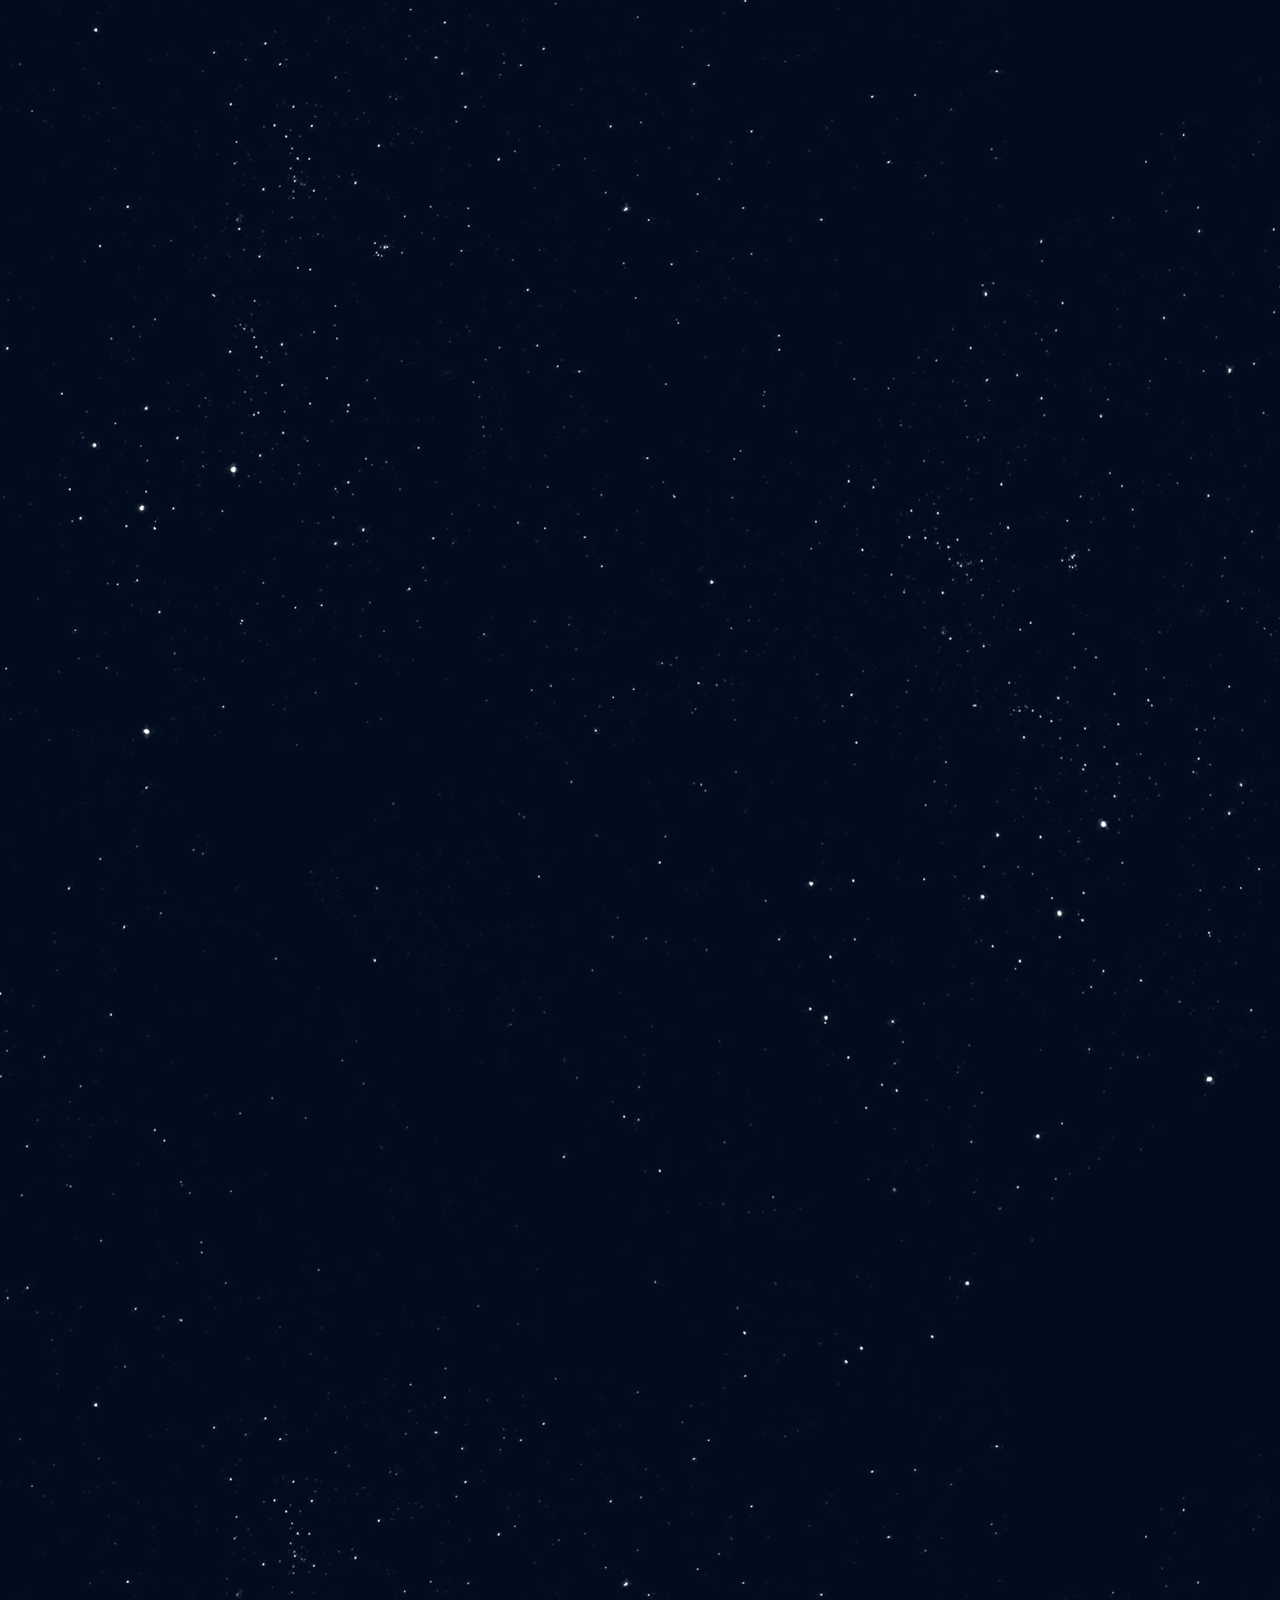
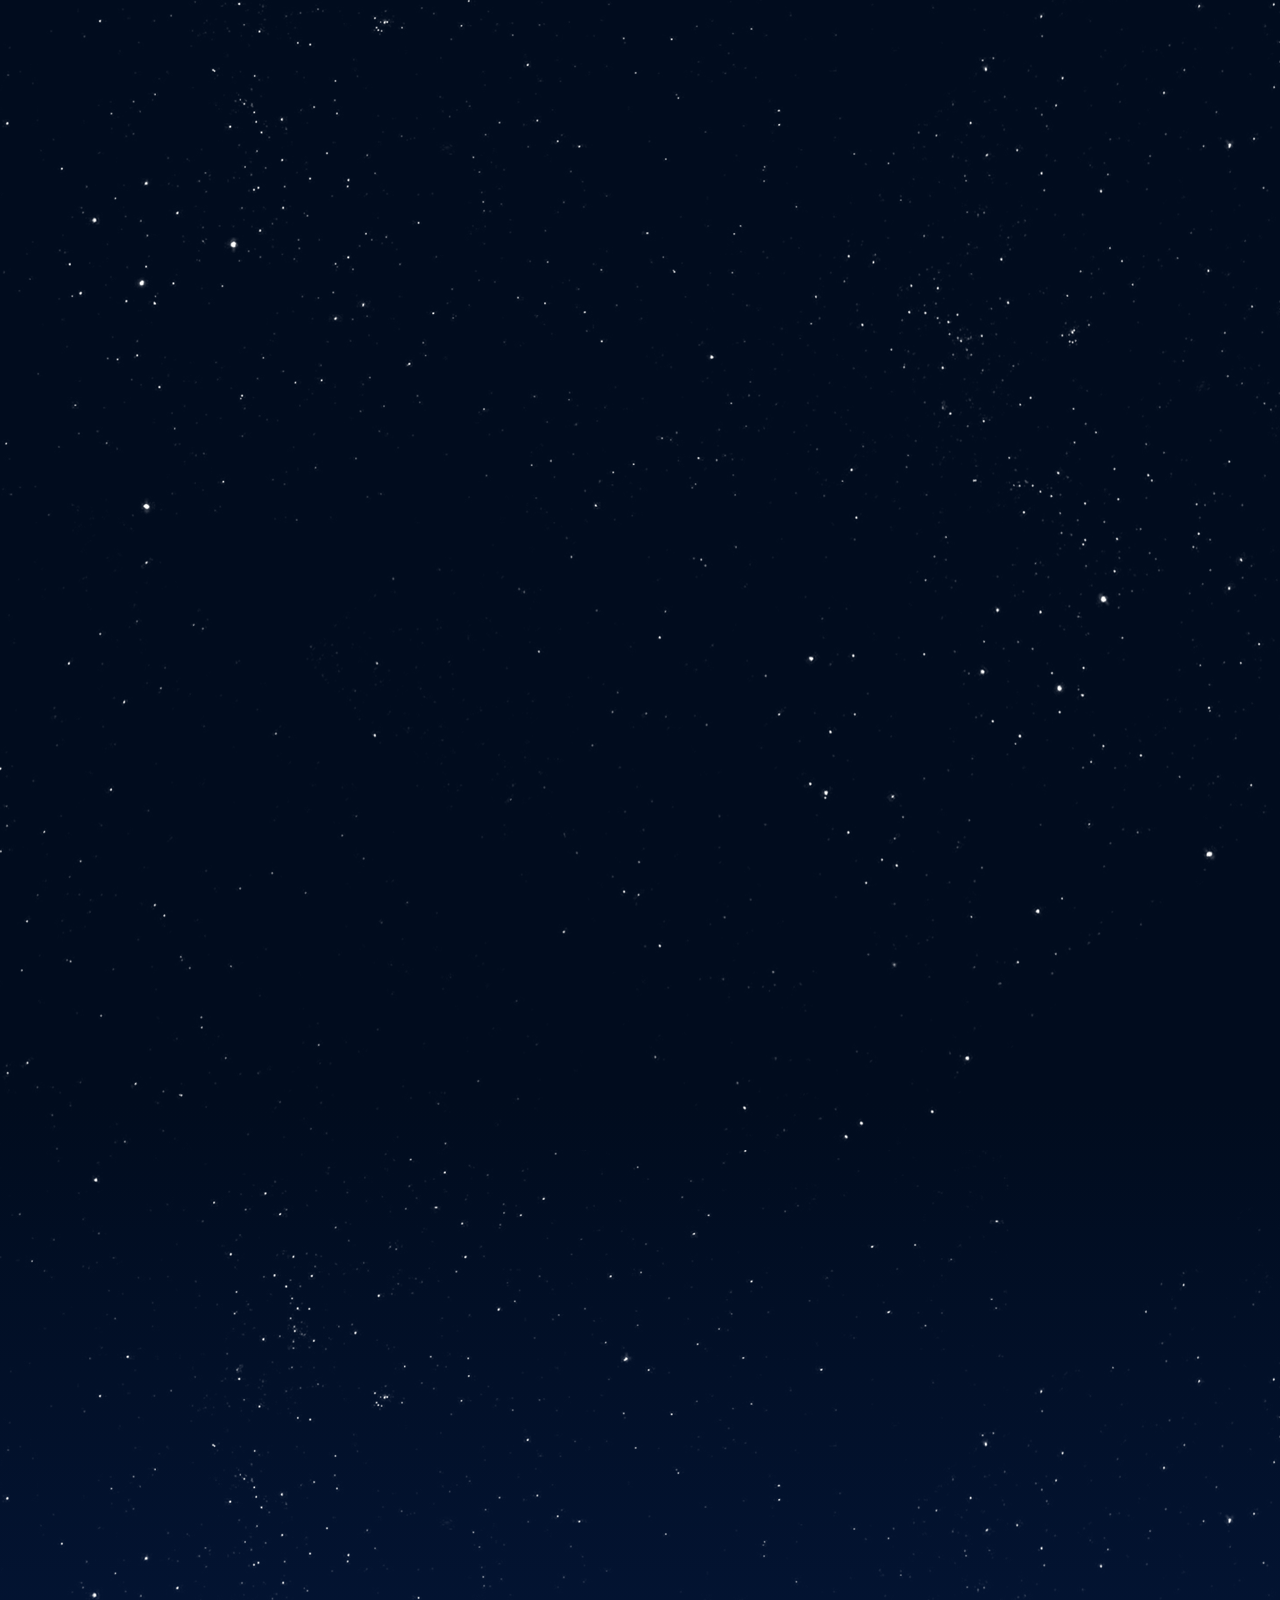
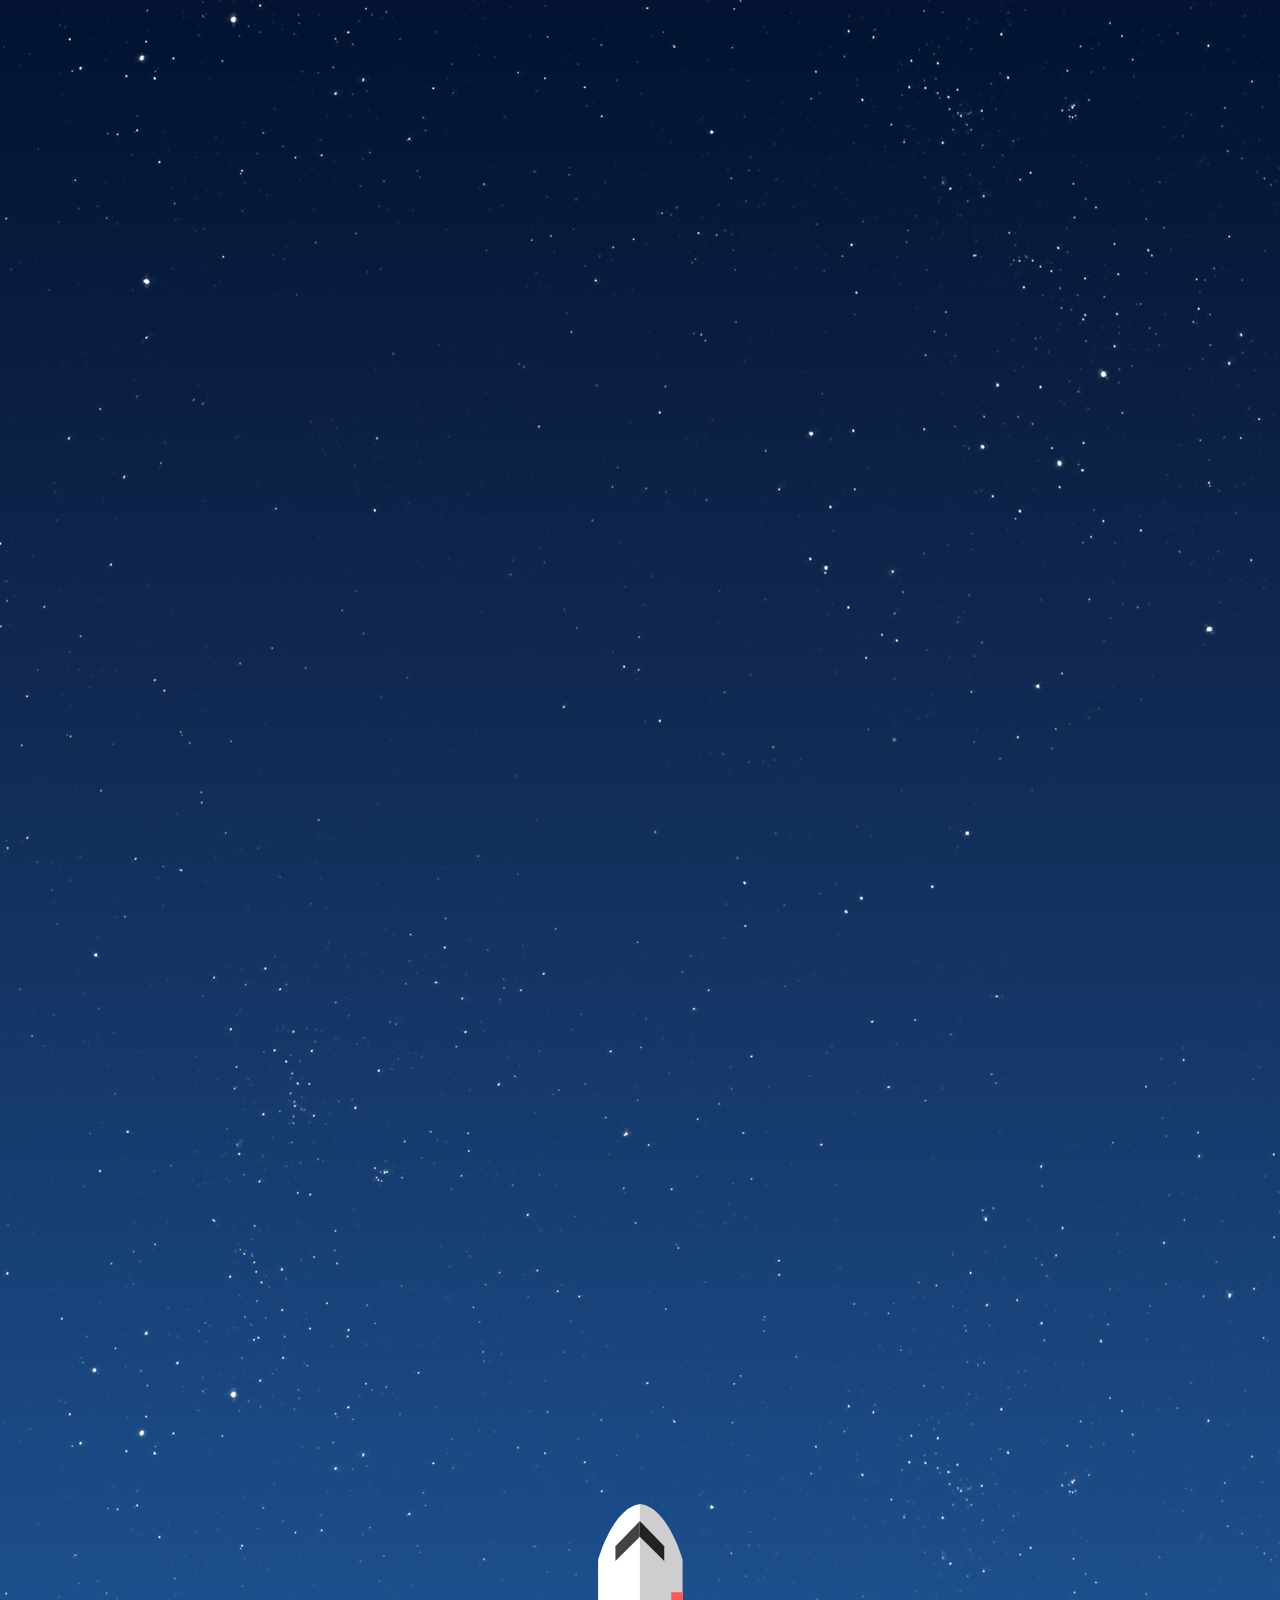
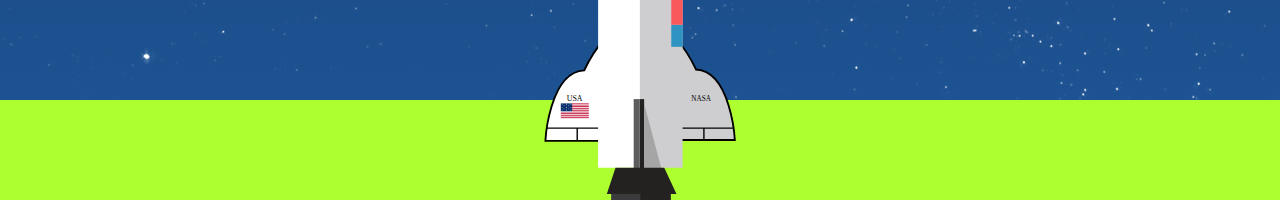
<file: Space/index.html>
<!DOCTYPE html>
<html>
<head lang="en">
    <meta charset="UTF-8">
    <title></title>
    <link rel="stylesheet" type="text/css" href="styles/space.css"/>
</head>
<body>
    <!-- We regelen de size en width dynamisch aan de hand van de screen width
    vh en vw: Length units representing 1% of the viewport size for viewport width (vw), height (vh), the smaller of the two (vmin), or the larger of the two (vmax)
    -->

    <div id="space">
    <div id="stars">
    <section id="pin" class="scroll-magic-section">

    <object type="image/svg+xml" data="assets/svg/Spaceship.svg" id="spaceship">Your browser does not support SVG files</object>
        <div style="display: block; height: 3000px;"></div>
        <div id="triggerLiftOff"></div>
        <div style="display: block; height: 1000px;" id="liftOff"></div>
        <div id="triggerStart"></div>
        <div style="display: block; height: 1000px;" id="beforeLiftOff"></div>
        <div id="earth"></div>
    </section>
    </div>
    </div>


    <div id="bottom"></div>

    <script src="scripts/greensock/TweenMax.js"></script>
    <script src="scripts/jquery/jquery-2.1.1.js"></script>
    <script src="scripts/scrollmagic/jquery.scrollmagic.js"></script>
    <script src="scripts/scrollmagic/jquery.scrollmagic.debug.js"></script>
    <script src="scripts/controller/spacecontroller.js"></script>


    <script>


    </script>
</body>
</html>

<!-- DEFER
scripts defer toepassen!-->

<!-- CONTROLLER
we hebben maar 1 controller de scroll container (in dit geval ons scherm).
De controller omschrijft scenes (bewegingen)

beschrijft ook of dat je horizontaal of verticaal scrolled
-->

<!-- SCENE
wat gebeurt er wanneer >wanneer = welke scroll positie -->
</file>
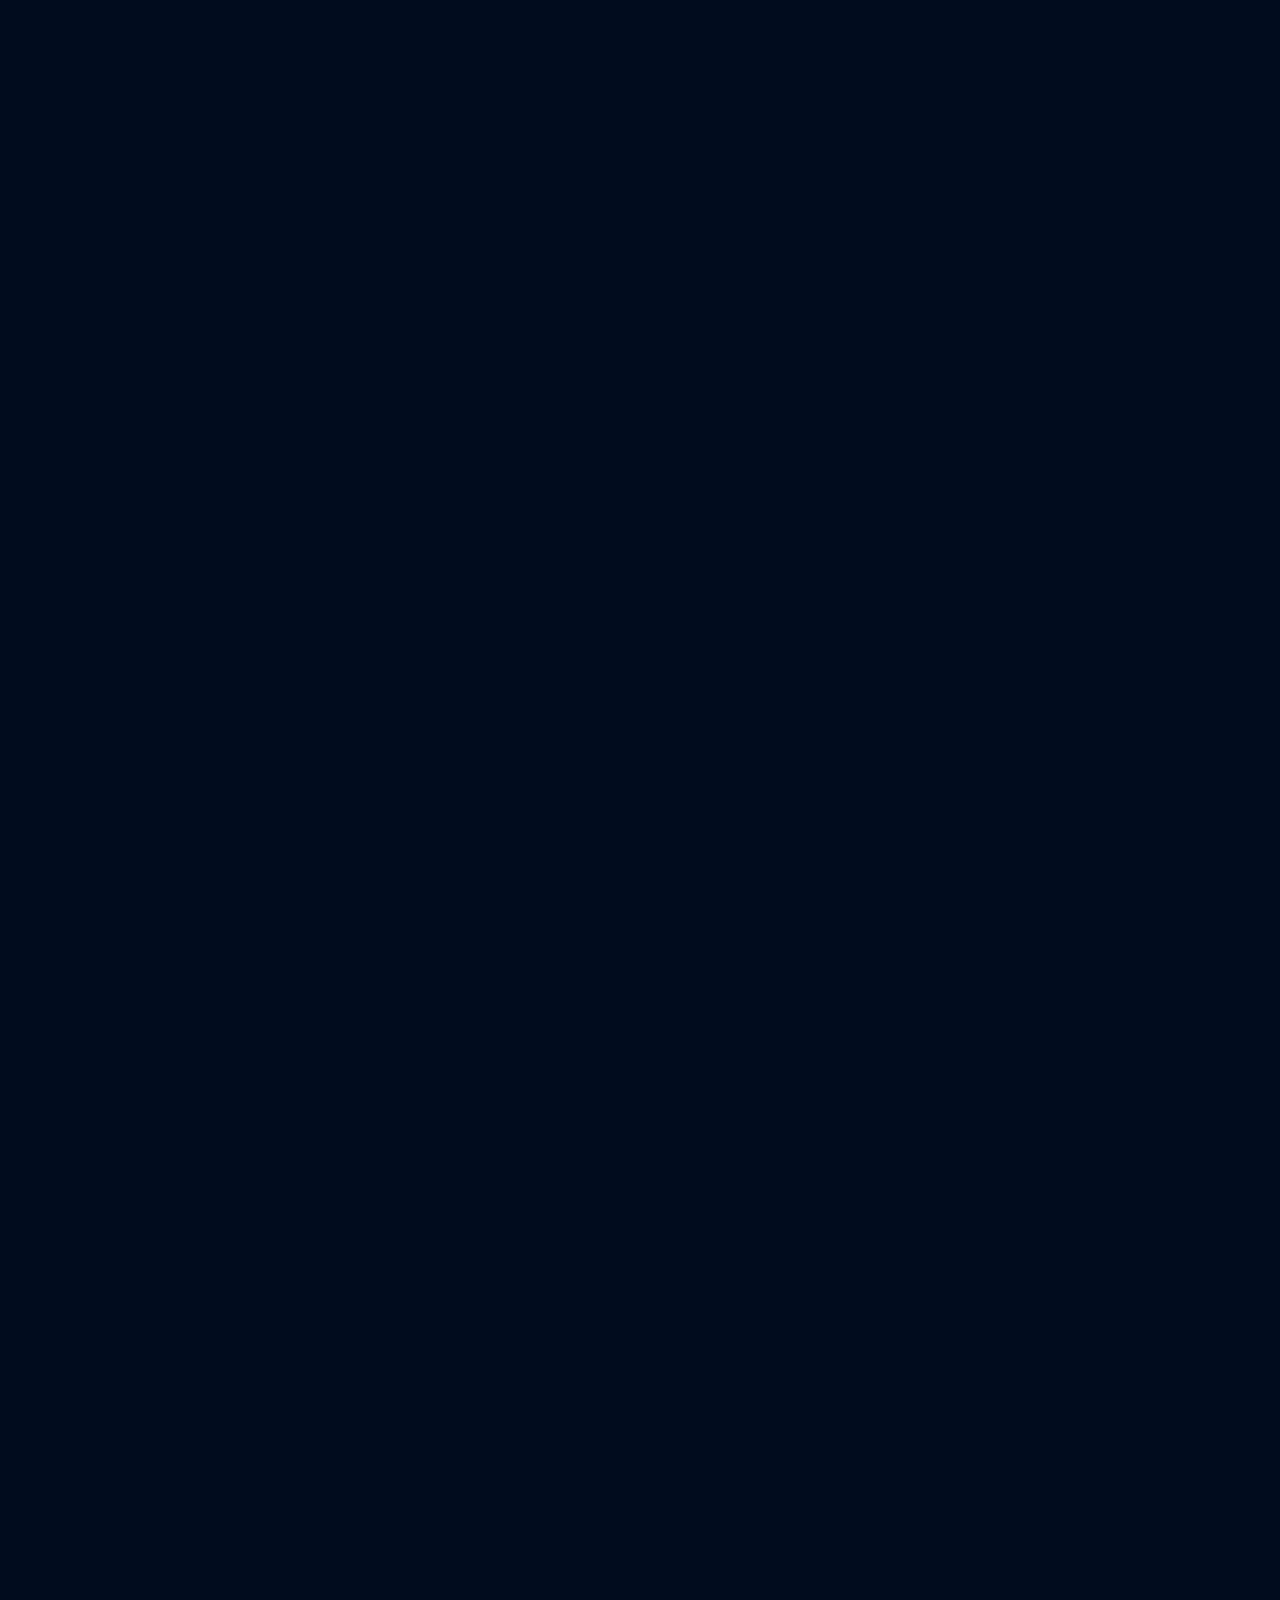
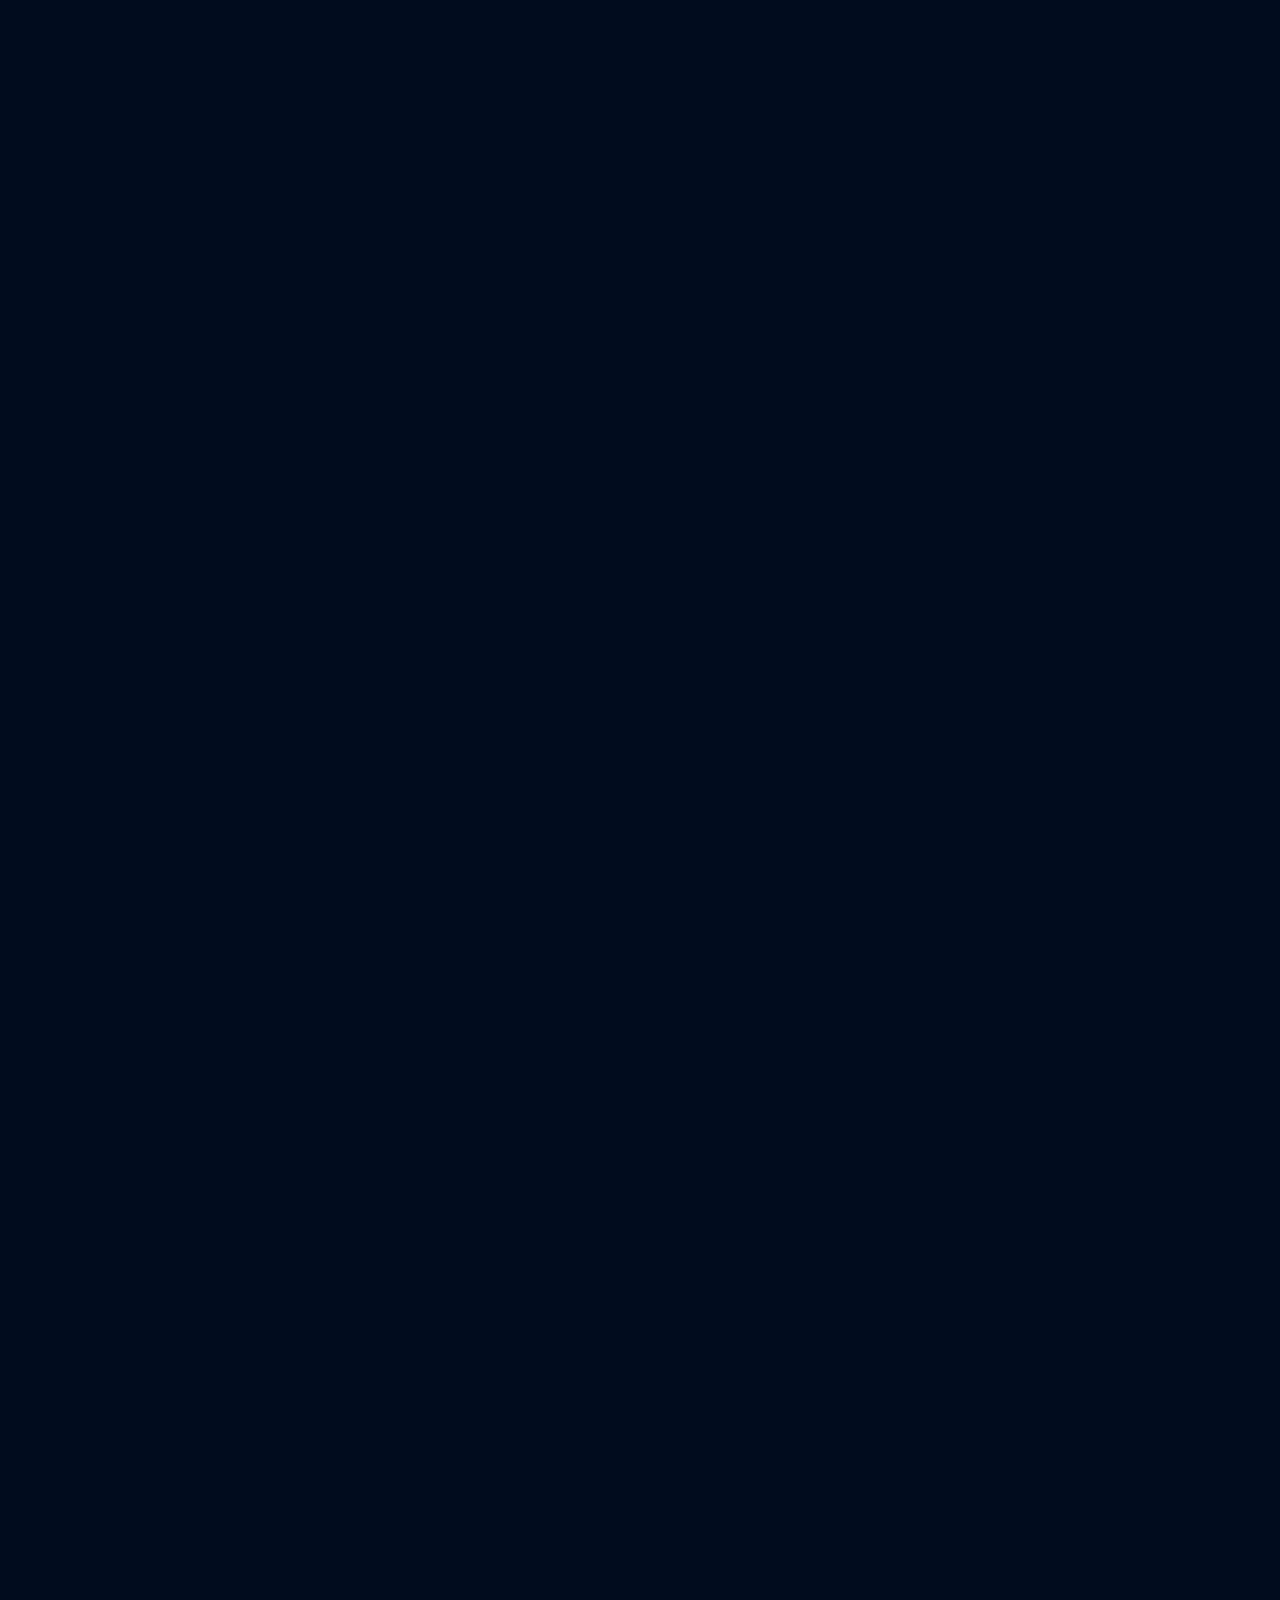
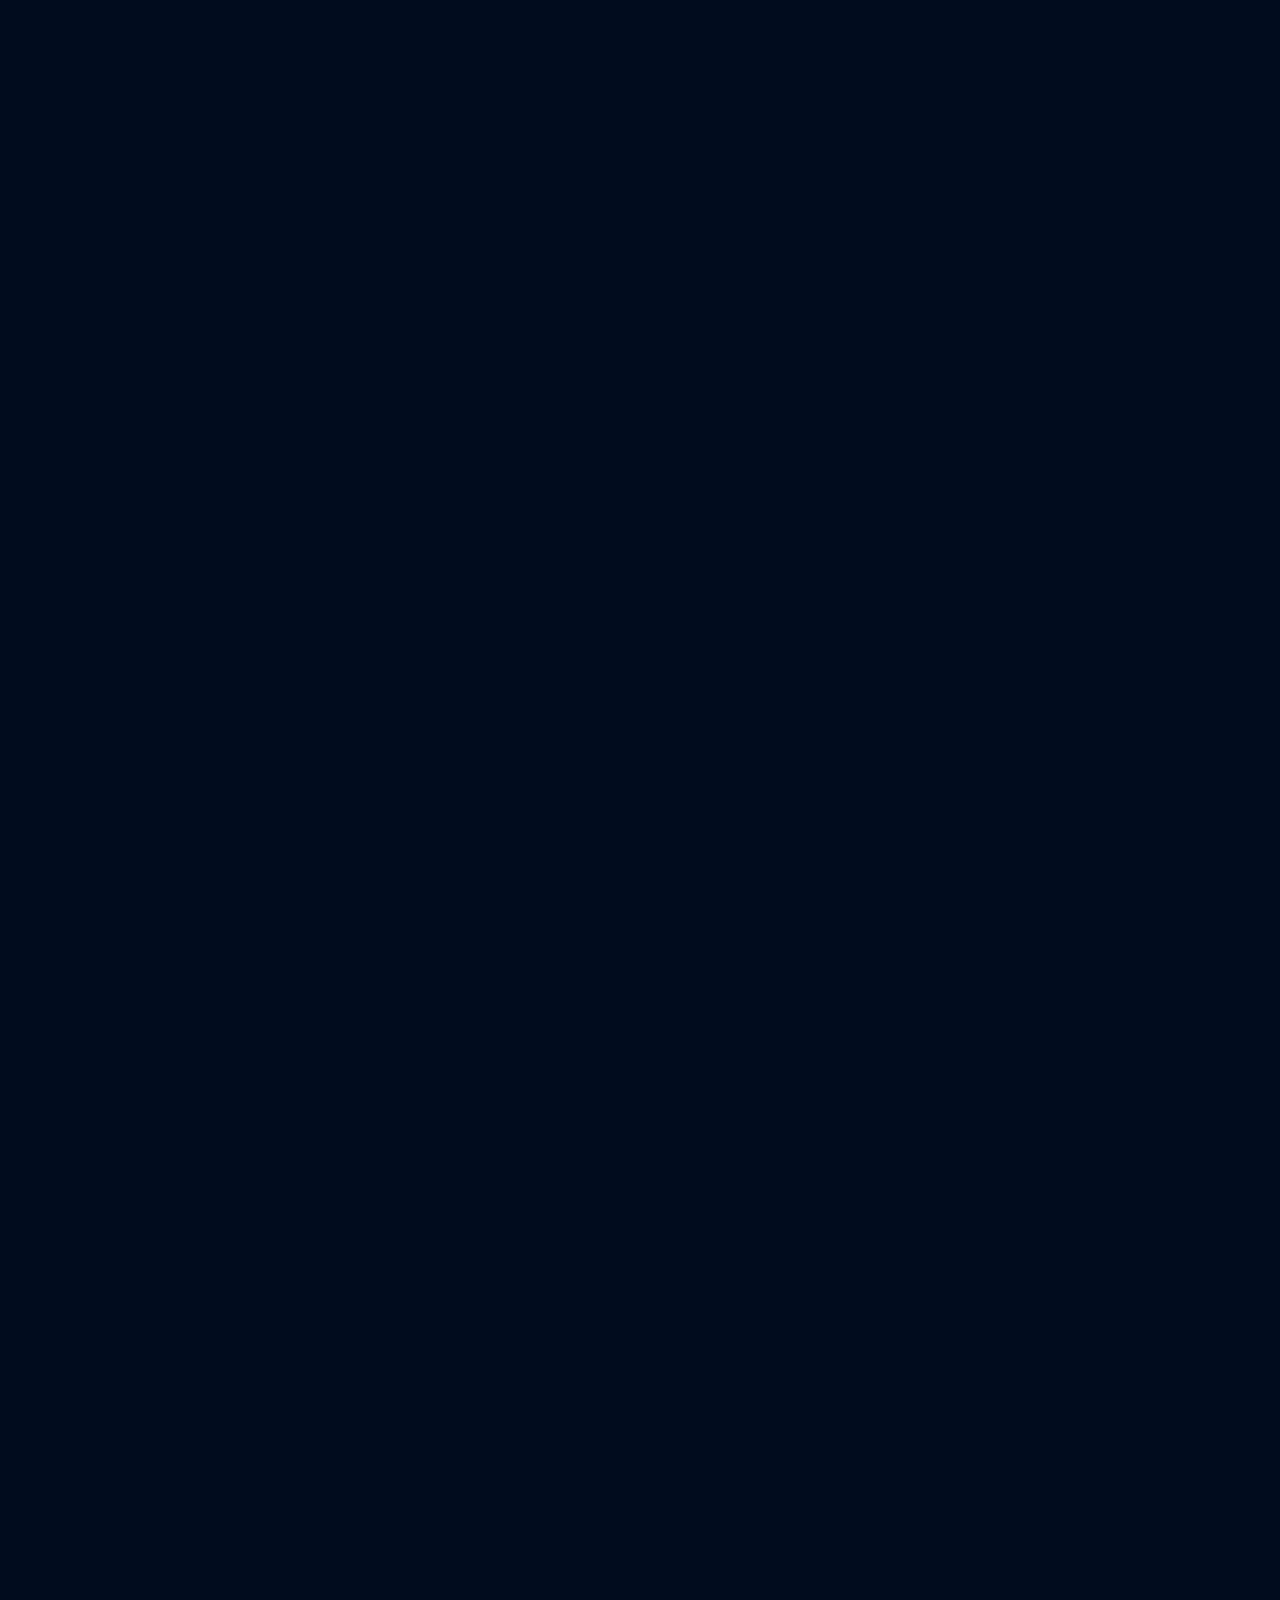
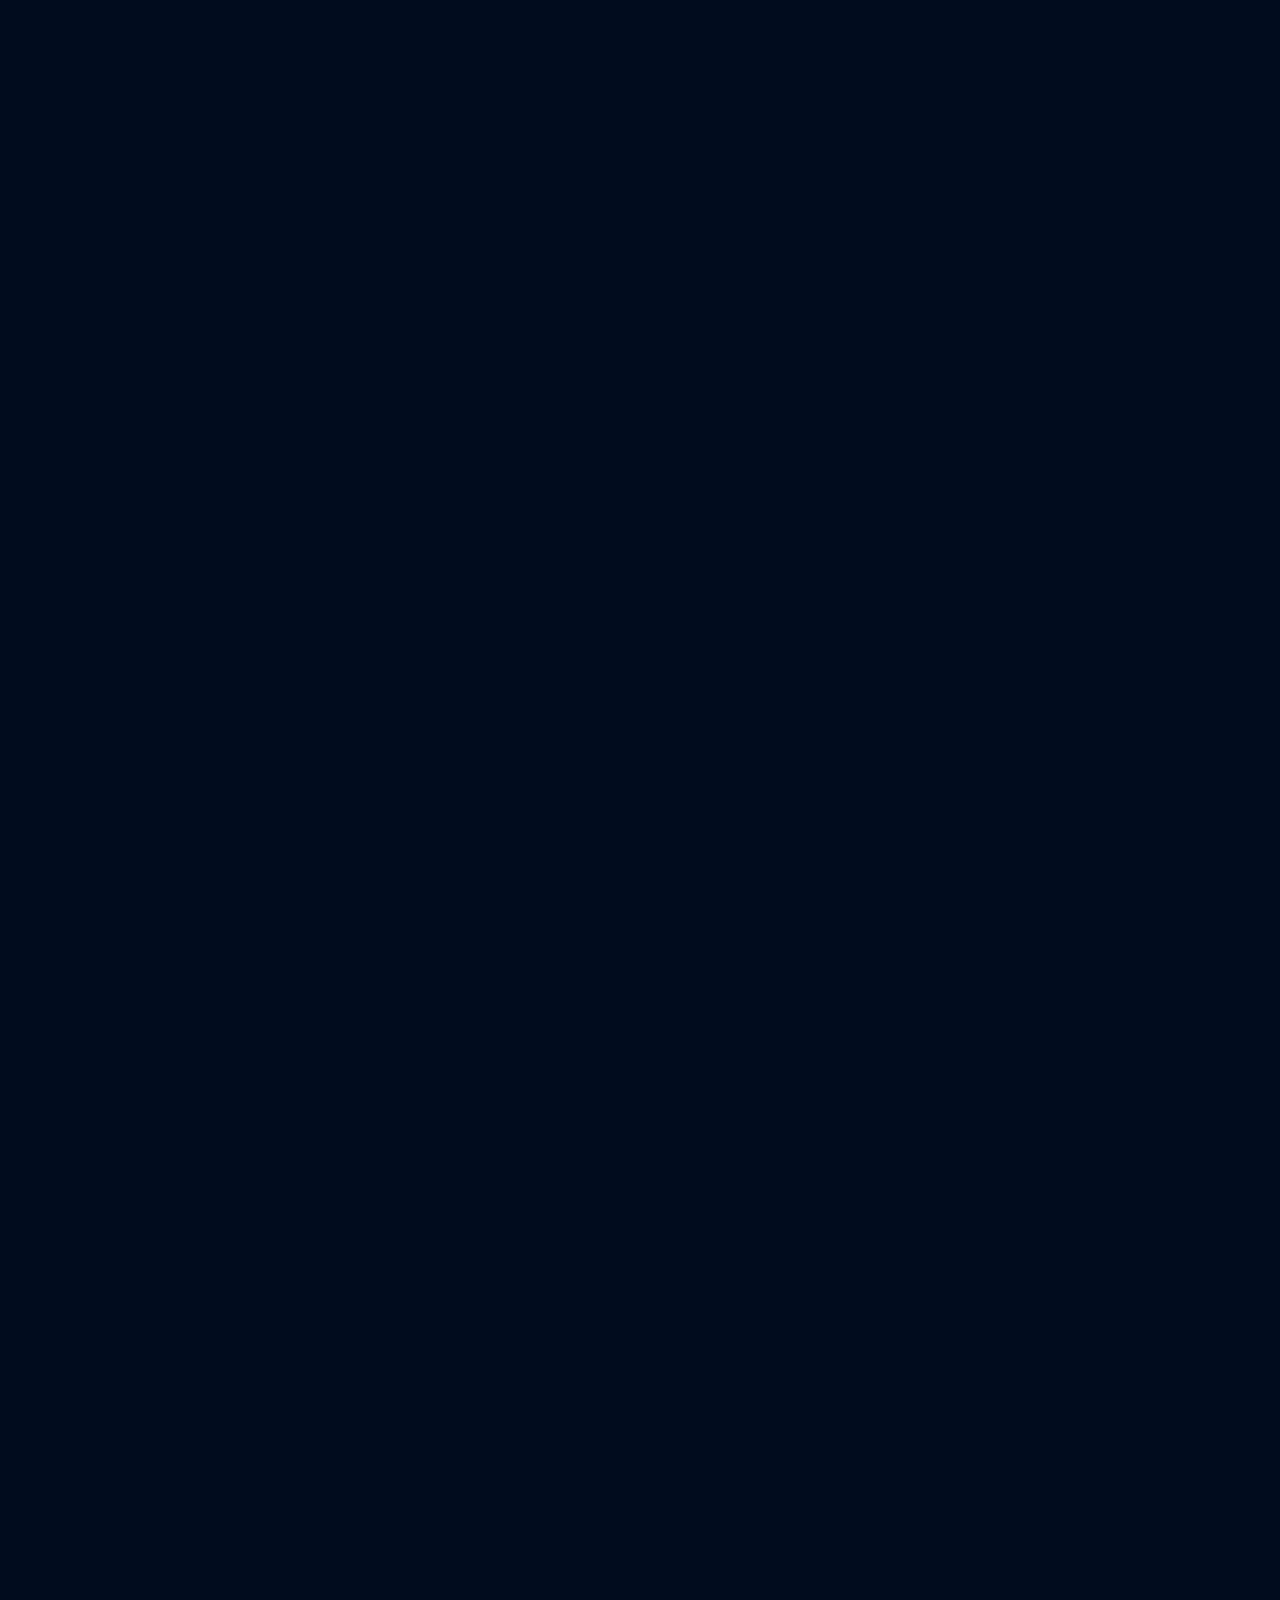
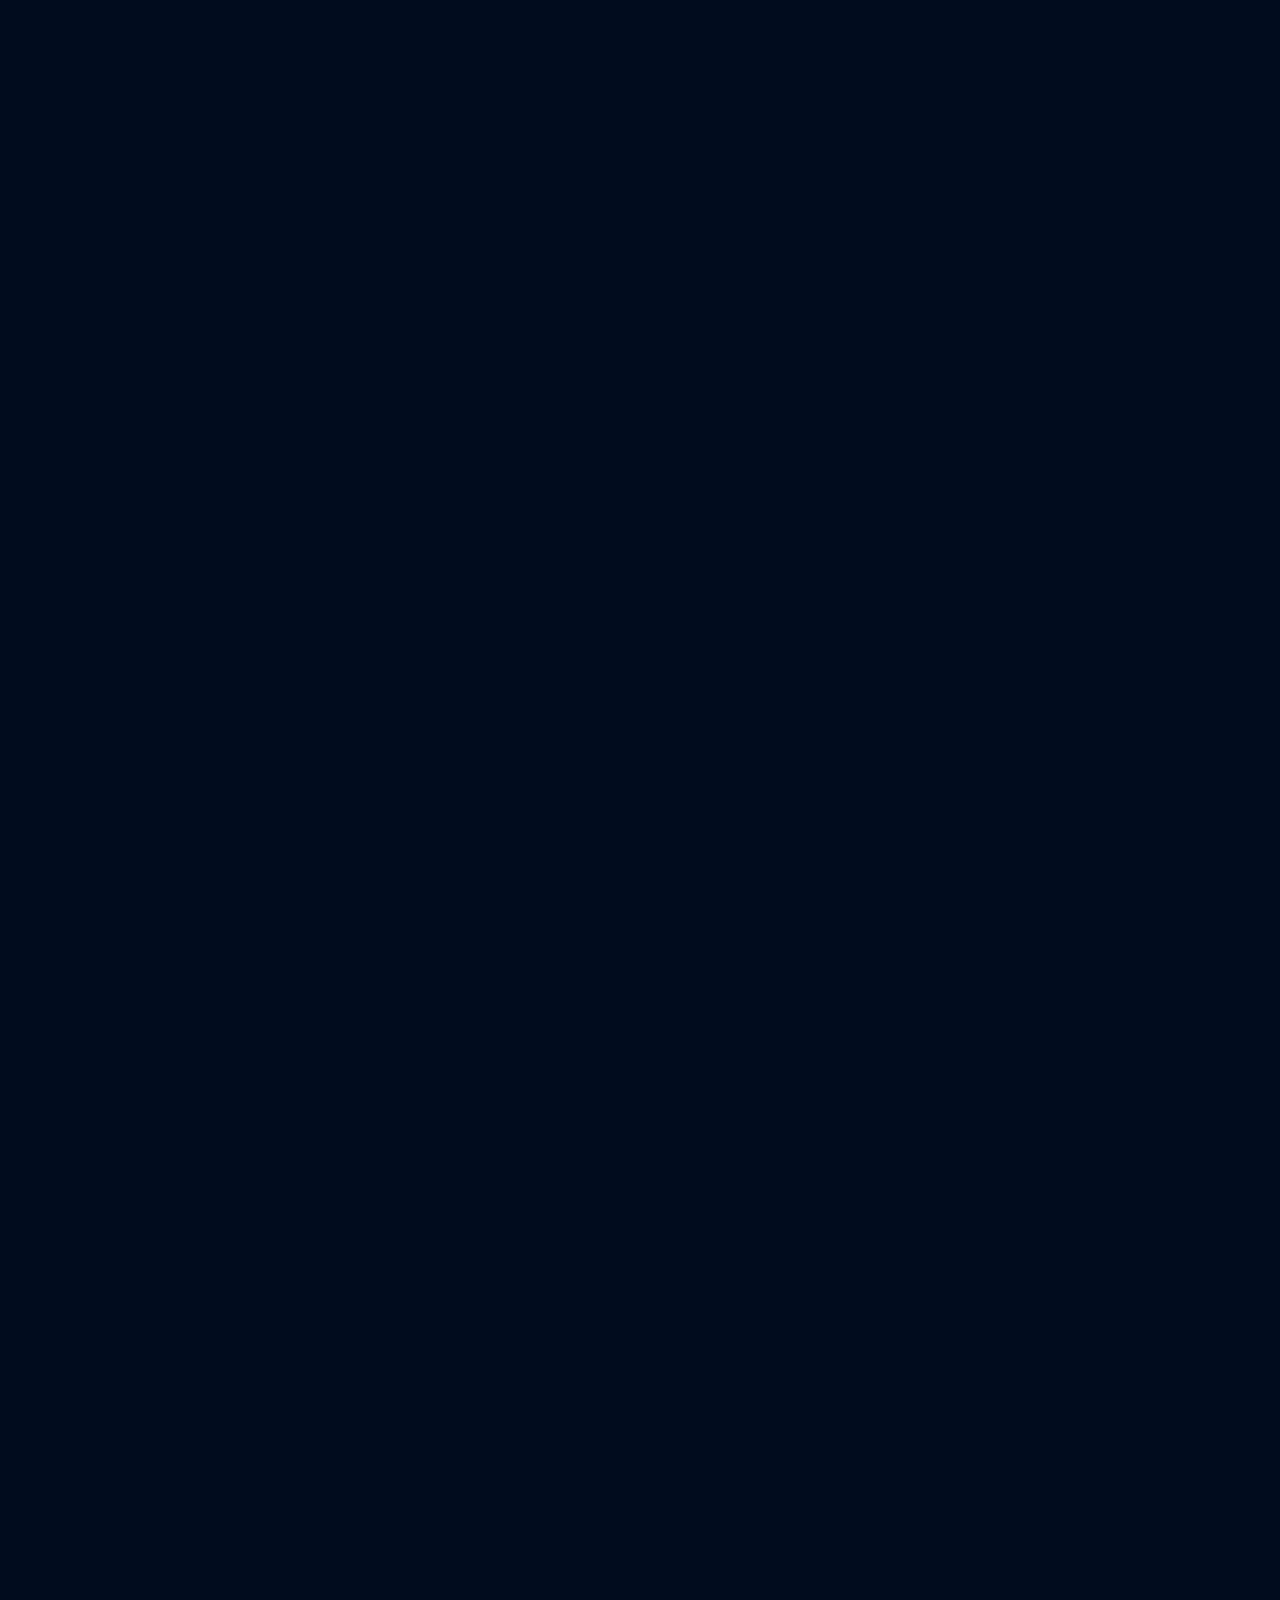
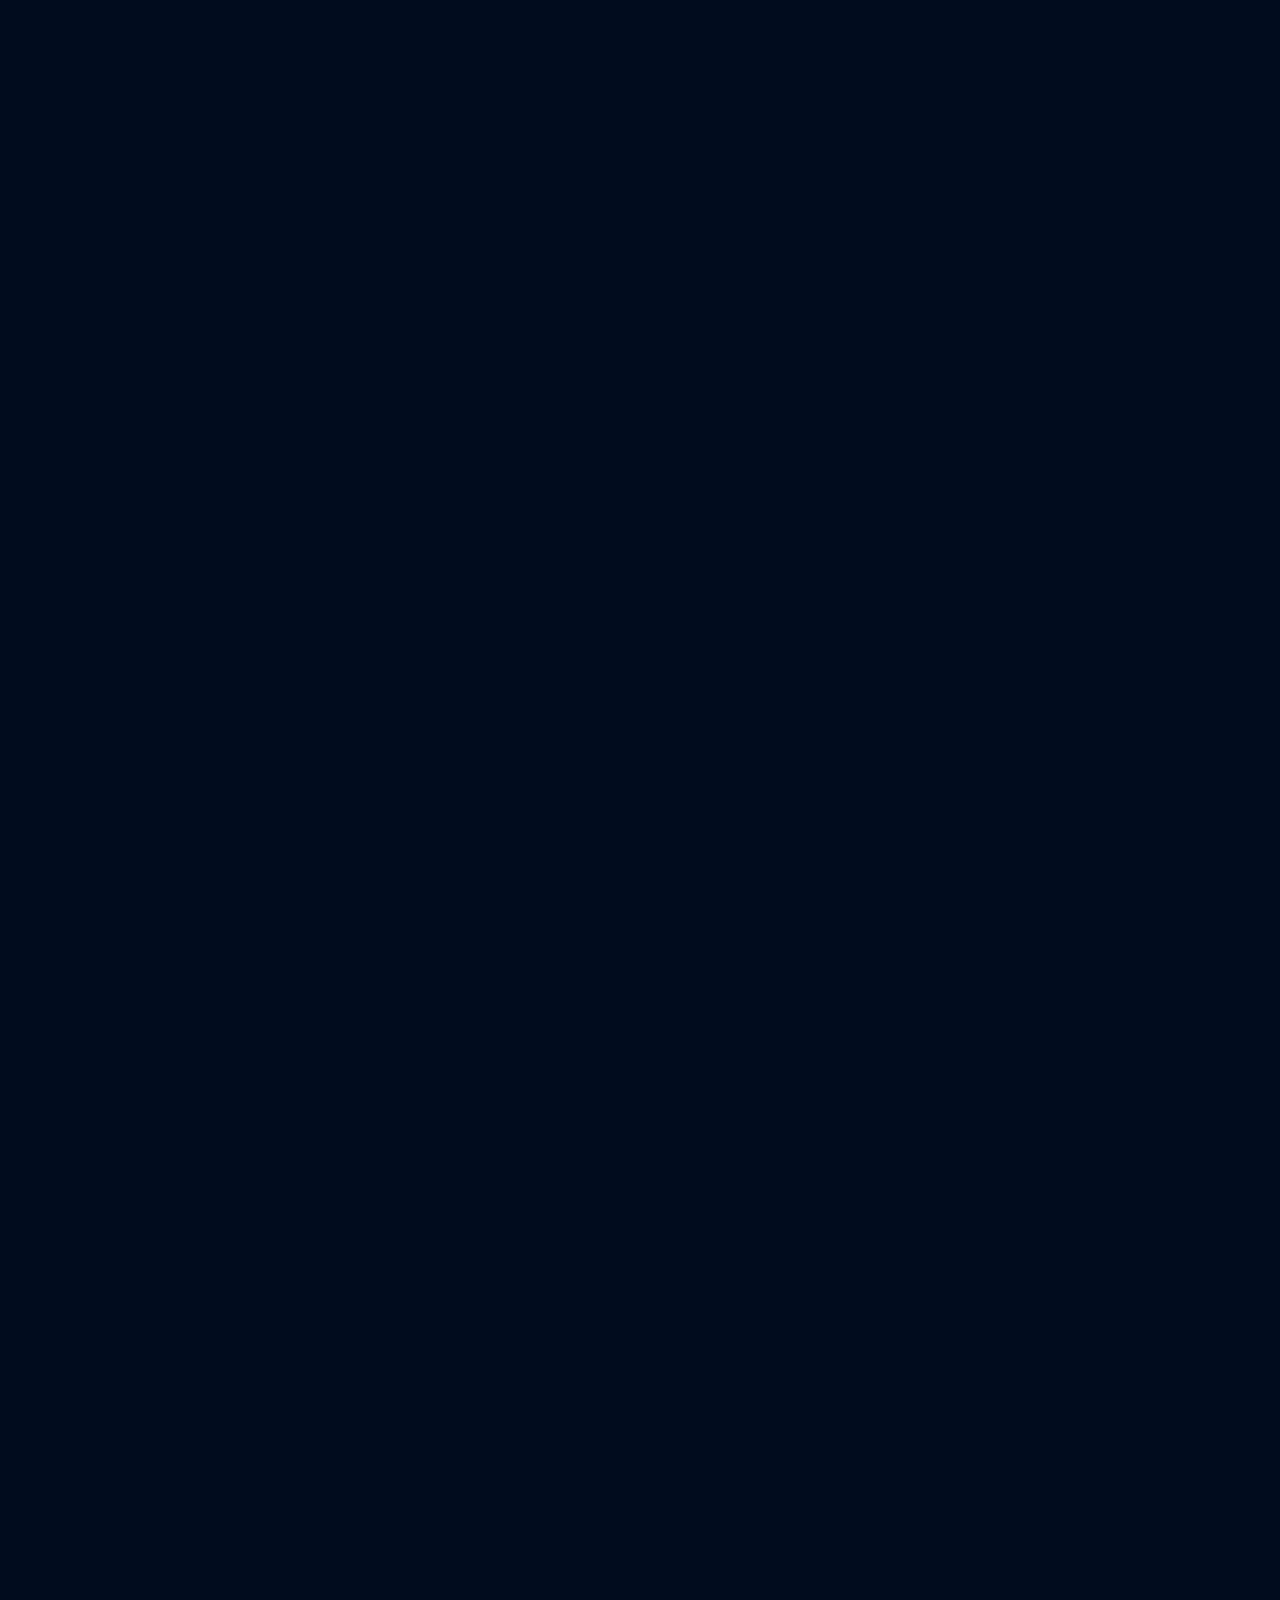
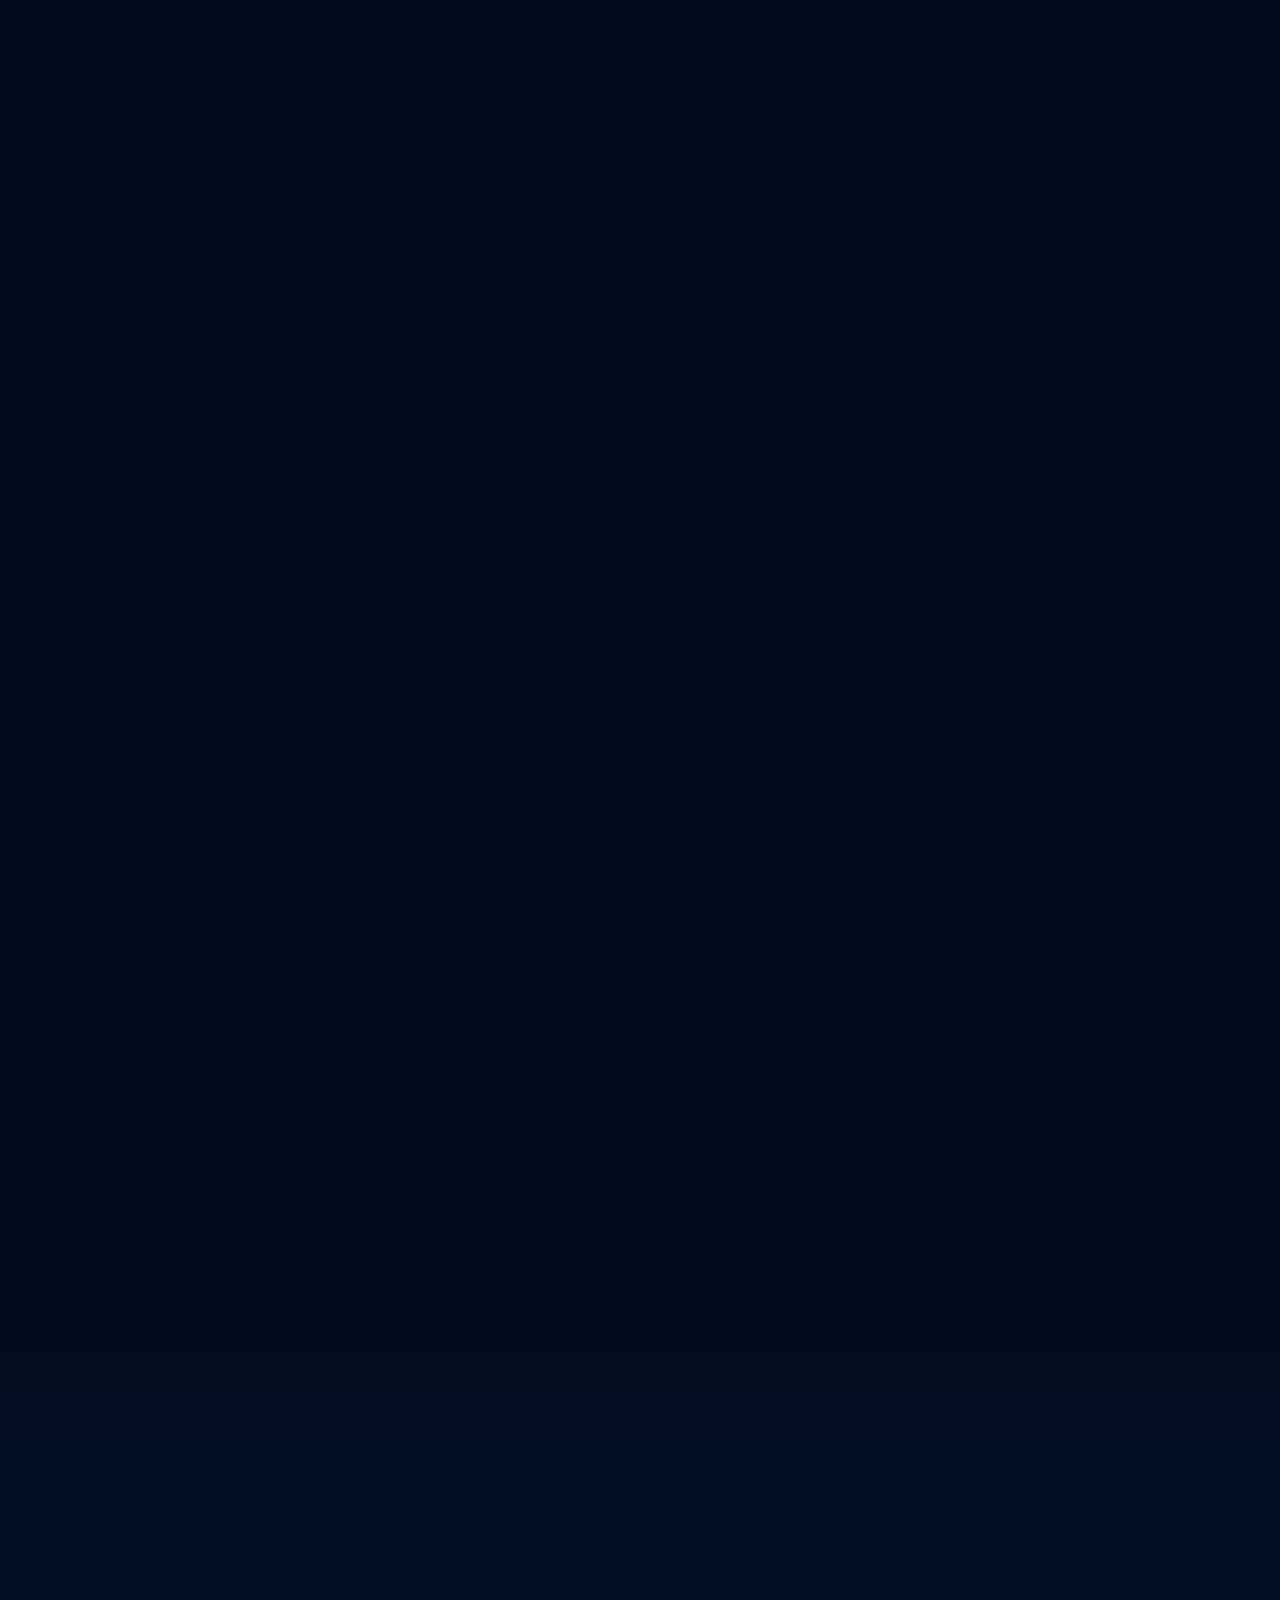
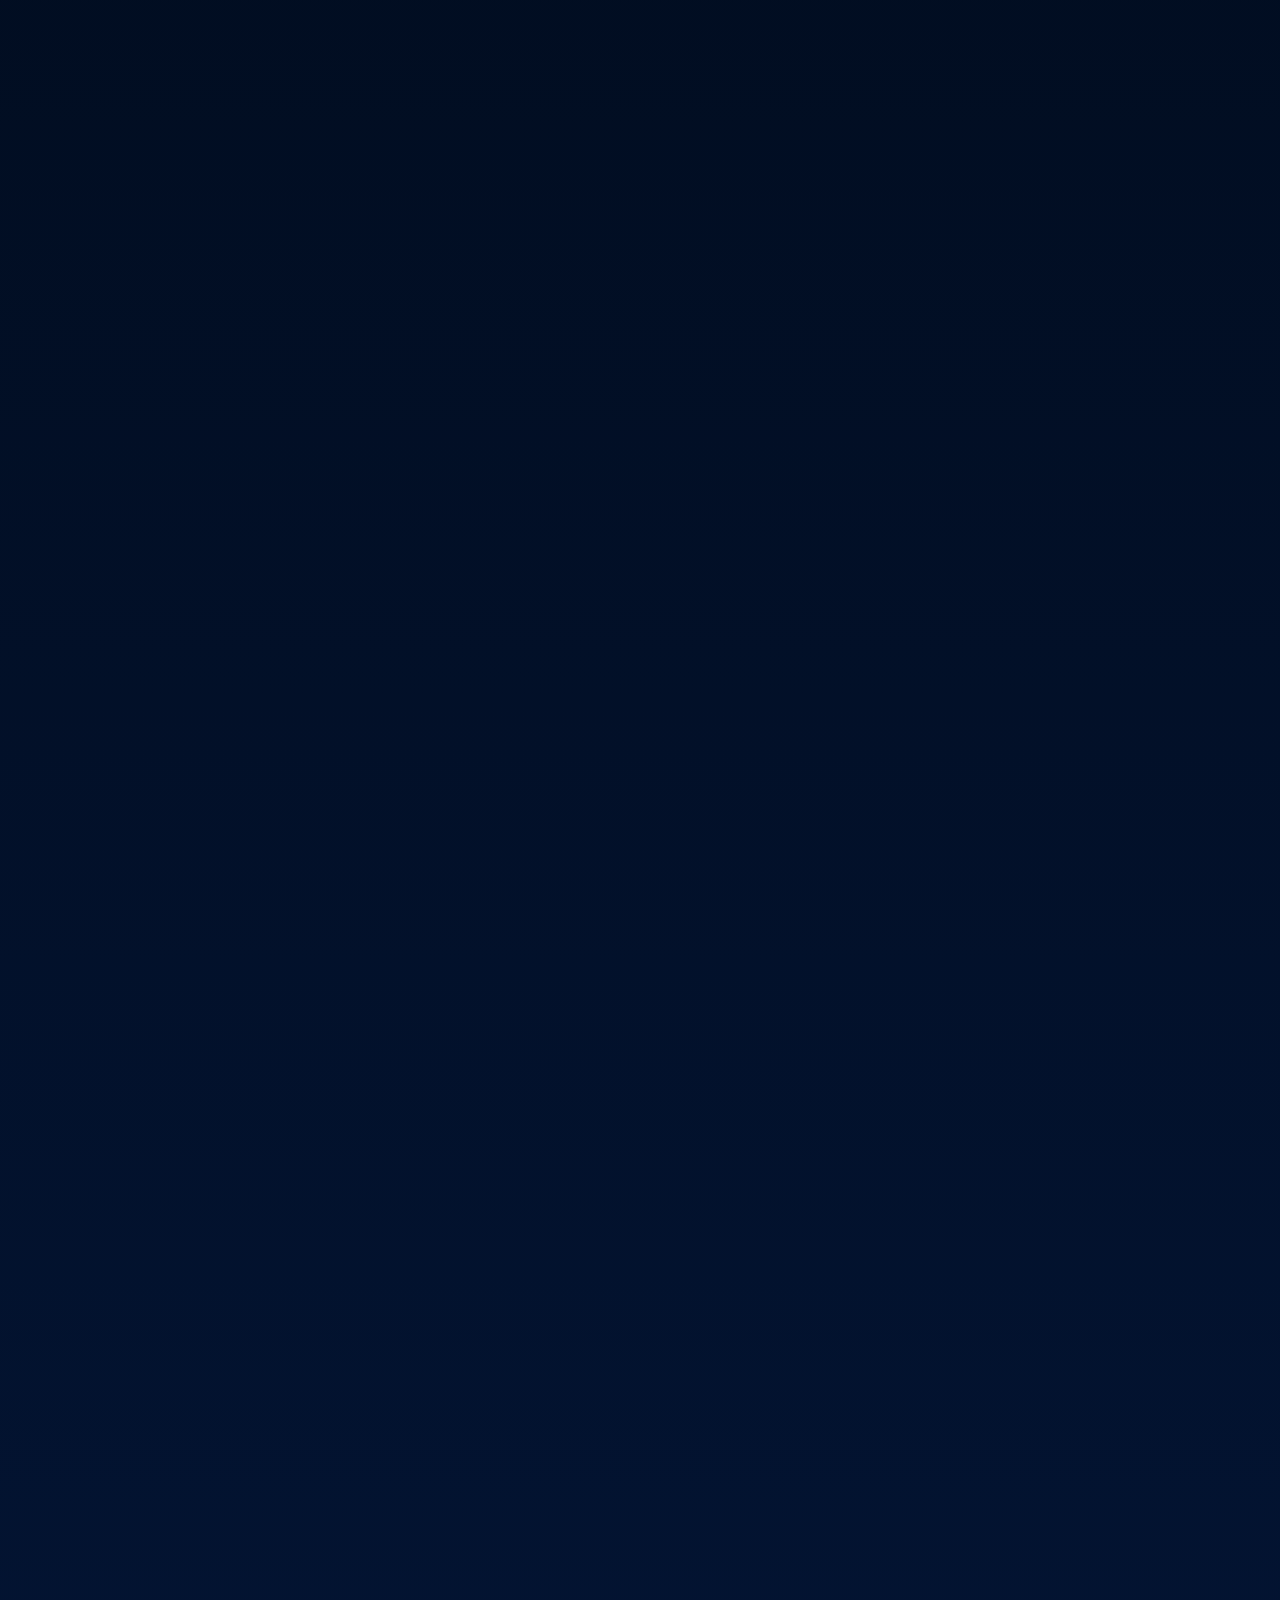
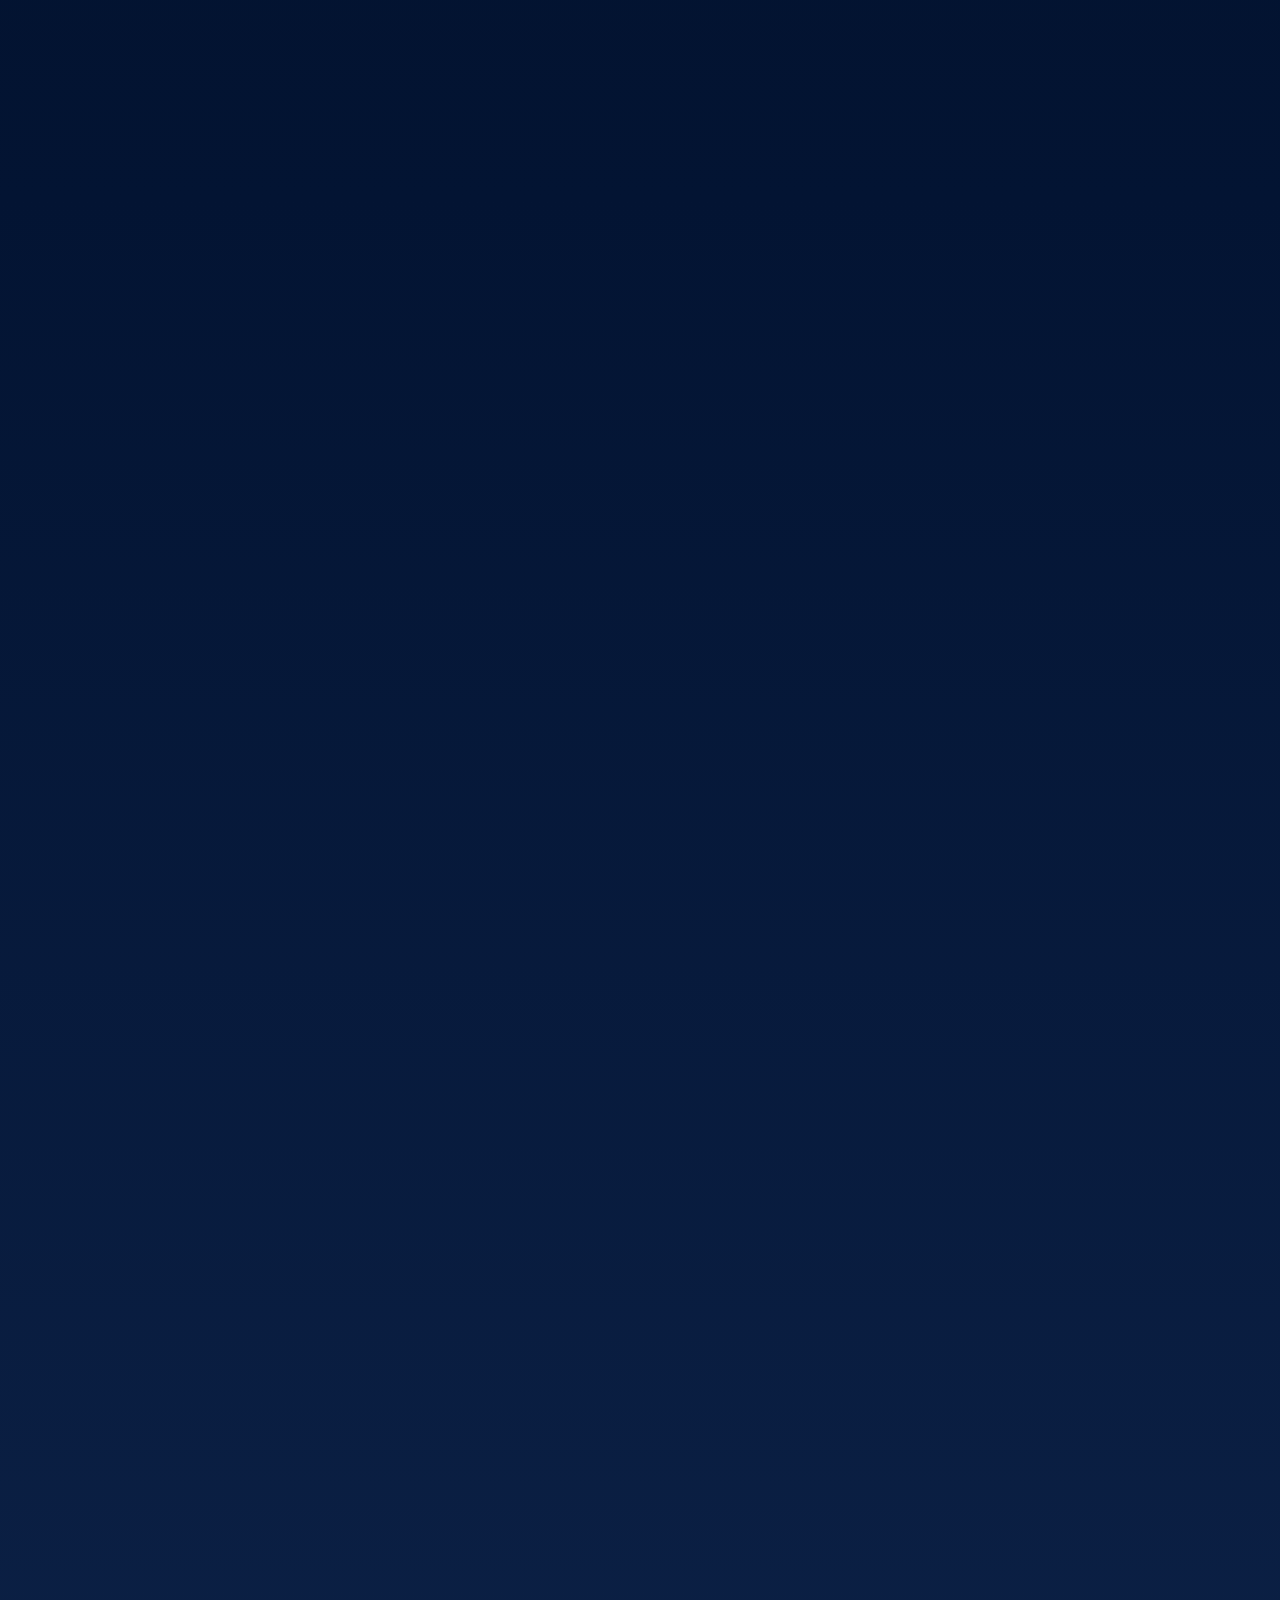
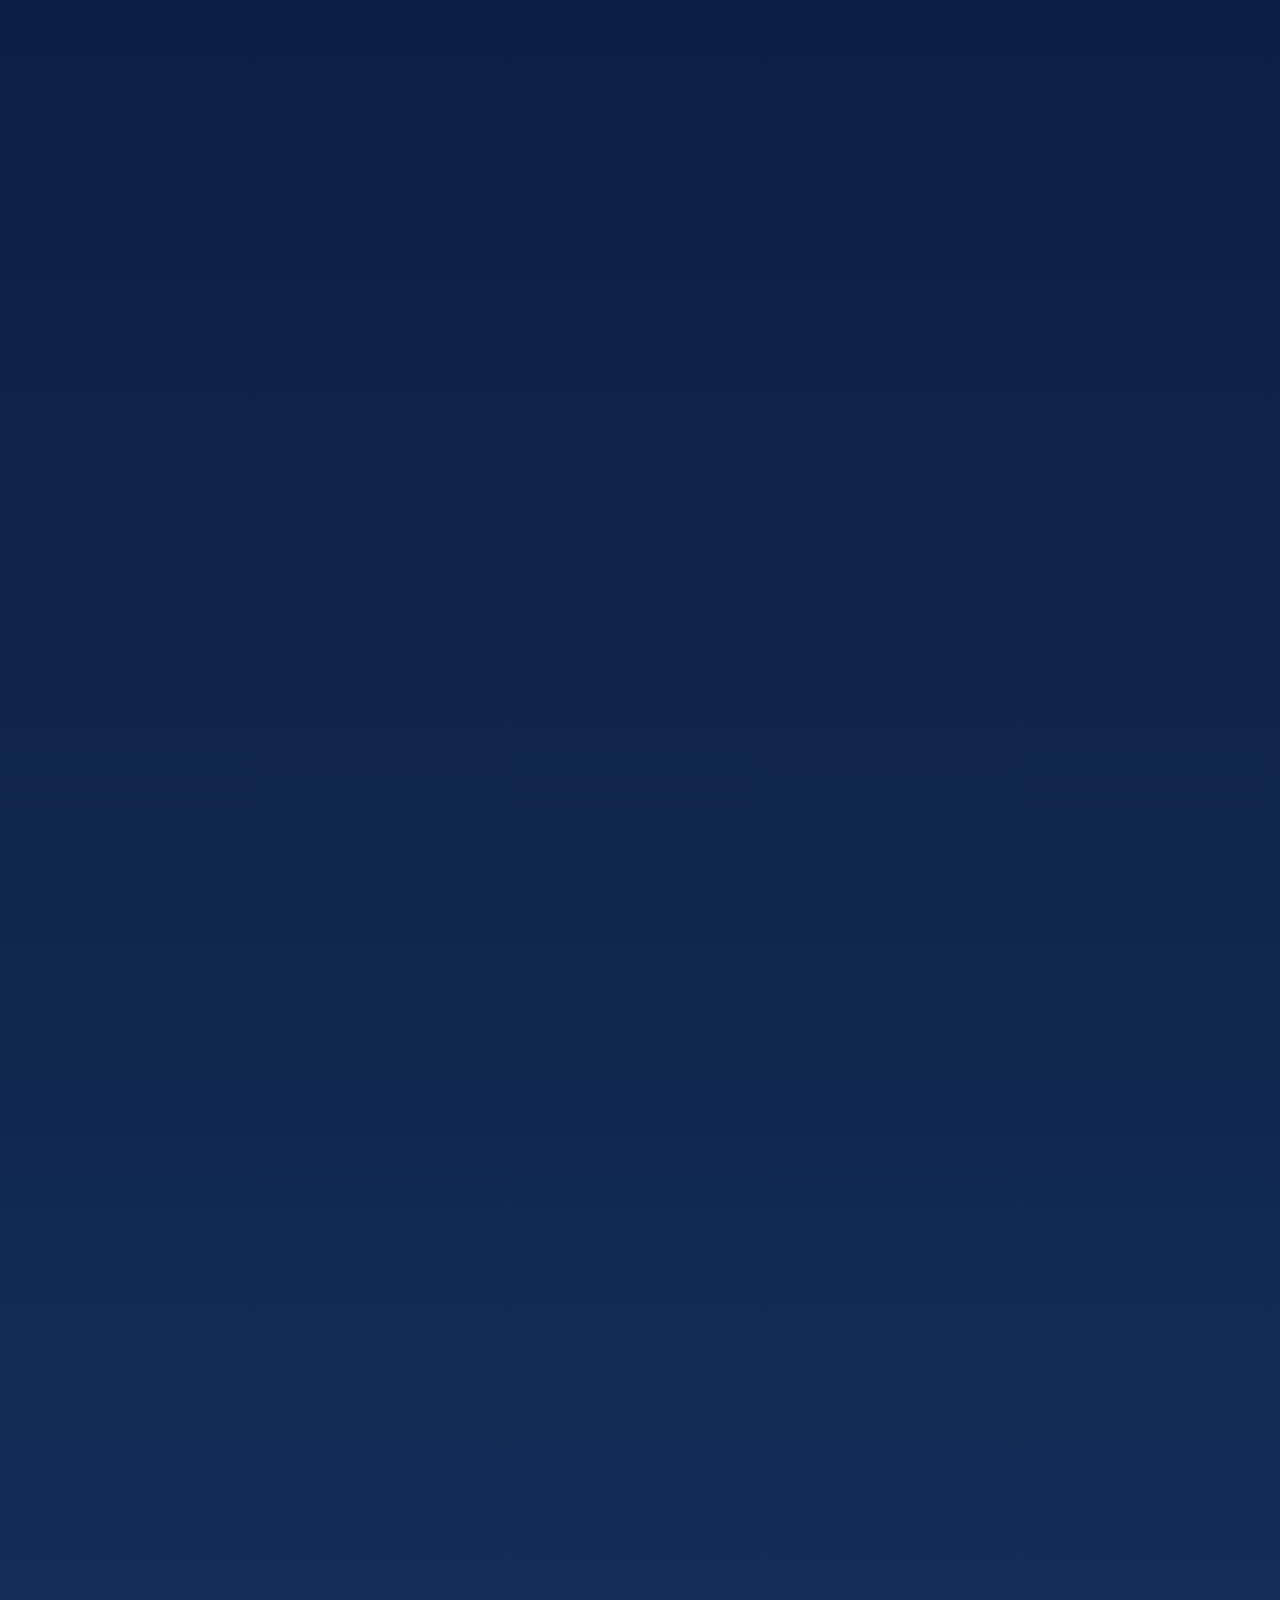
<file: Project_Space_Final/Project_Space_Final/index.html>
﻿<!DOCTYPE html>
<html xmlns="http://www.w3.org/1999/xhtml">
<head>
    <title>History of spaceflight</title>
    <link href='http://fonts.googleapis.com/css?family=Ubuntu:400,500,700' rel='stylesheet' type='text/css'>
    <!--Own Styles-->
    <link href="src/styles/space.css" rel="stylesheet" />
</head>

<body>
            <!--Stars background die ervoor zorgt dat we kunnen scrollen-->
            <div id="stars">
                <div id="atmosphere" class="atmosphere"></div>
            </div>
            <!--Bodem Om naar te navigeren bij opstarten-->
            <div id="bottom"></div>



            <div id="content" class="wrap">
                <div id="marsMessage">
                    <span id="marsMessageTitle">Congratulations!</span>
                    <br />
                    <span>
                        You are the first person to land on Mars, the fourth planet from the sun.
                        Mars is 54.6 million kilometers apart from the Earth, so you’ve earned some rest!
                    </span>
                </div>
                <object type="image/svg+xml" data="src/assets/svg/Mars_Surface.svg" id="marsSurface">
                    Your browser does not support SVG files.
                    Please update your browser...
                </object>

                <div id="moonMessage">
                    <span id="moonMessageTitle">The first moon landing</span>
                    <br />
                    <span>
                        On July 20, 1969, 500 million people were watching this event happen on TV:
                        the Apollo 11 was the first manned spacecraft to safely reach and land on the moon.
                        Neil Armstrong’s famous words are still embedded in people their memories:
                        “This is one small step for a man, one giant leap for mankind.”
                    </span>
                </div>
                <object type="image/svg+xml" data="src/assets/svg/Moon_Surface_Small.svg" id="moonSurface">
                    Your browser does not support SVG files.
                    Please update your browser...
                </object>

                <div id="monkeyMessage">
                    <span>
                        Several animals were launched into space before humans. These animals include primates. The first monkey astronaut was Albert, who sadly passed away in the process.
                    </span>
                </div>
                <object type="image/svg+xml" data="src/assets/svg/Monkey.svg" id="monkey">
                    Your browser does not support SVG files.
                    Please update your browser...
                </object>


                <div id="astronautMessage">
                    <span>
                        Yuri Gagarin, a Russian pilot, was the first human to journey into outer space. In 1961 he completed an orbit around the earth.
                    </span>
                </div>
                <object type="image/svg+xml" data="src/assets/svg/Astronaut_Cable_Ship.svg" id="shipAndCable">
                    Your browser does not support SVG files.
                    Please update your browser...
                </object>
                <object type="image/svg+xml" data="src/assets/svg/Astronaut.svg" id="astronaut">
                    Your browser does not support SVG files.
                    Please update your browser...
                </object>


                <div id="sputnikMessage">
                    <span id="sputnikMessageTitle">Oh, it’s the Sputnik 1!</span>
                    <br />
                    <span>
                        This was the first satellite in space.
                        It was launched in 1957 and since then thousands of satellites have been launched into orbit around the earth.
                        They are used for numerous things: observing and exploring space, military ends and sending data from one to another point on earth.
                    </span>
                </div>
                <object type="image/svg+xml" data="src/assets/svg/Sputnik1.svg" id="sputnik">
                    Your browser does not support SVG files.
                    Please update your browser...
                </object>

                <div id="issMessage">
                    <span id="issMessageTitle">We’ve reached the ISS (International Space Station)</span>
                    <br />
                    <span>
                        We’re 400 km away from the earth.
                        ISS serves as a microgravity and space environment research laboratory in which crew members conduct experiments.
                        We can take a break here before heading off to Mars.
                    </span>
                </div>
                <object type="image/svg+xml" data="src/assets/svg/SpaceStation.svg" id="spaceStation">
                    Your browser does not support SVG files.
                    Please update your browser...
                </object>


                <div id="shuttleWrapper">
                    <div id="shipShaker">
                        <object type="image/svg+xml" data="src/assets/svg/Spaceship.svg" id="shuttle">
                            Your browser does not support SVG files.
                            Please update your browser...
                        </object>
                    </div>
                </div>
                <!--<div id="rocket1Wrapper">
                    <div class="rocketShaker">
                        <object type="image/svg+xml" data="src/assets/svg/Side_Rocket.svg" id="sideRocket2">
                            Your browser does not support SVG files.
                            Please update your browser...
                        </object>
                    </div>
                </div>
                <div id="rocket2Wrapper">
                    <div class="rocketShaker">
                        <object type="image/svg+xml" data="src/assets/svg/Side_Rocket.svg" id="sideRocket1">
                            Your browser does not support SVG files.
                            Please update your browser...
                        </object>
                    </div>
                </div>-->
                
                <div id="shuttleFire">
                    <img id="fireImage" src="src/assets/images/ShutleFlame_01.png" />
                </div>

                <div id="earthIntroMessage">
                    <span id="earthIntroTitle">You are on Earth, Your home planet.</span>
                    <br />
                    <span>
                        Your rocket is on a mission to Mars! I wonder what we'll see on the way
                    </span>
                </div>


                <div id="earth"></div>
            </div>
    <!-- JQuery -->
    <!--<script src="//code.jquery.com/jquery-1.11.0.min.js"></script>
    <script src="//code.jquery.com/jquery-migrate-1.2.1.min.js"></script>-->
    <script src="src/js/foreign_scripts/jquery/jquery-2.1.1.min.js"></script>
    <script src="src/js/foreign_scripts/jquery/Rumble/jquery.jrumble.1.3.min.js"></script>

    <!--Tweenmax GSAP-->
    <!--<script src="//cdnjs.cloudflare.com/ajax/libs/gsap/1.14.2/TweenMax.min.js"></script>-->
    <script src="src/js/foreign_scripts/greensock/minified/TweenMax.min.js"></script>
    <script src="src/js/foreign_scripts/greensock/uncompressed/plugins/ScrollToPlugin.js"></script>

    <script src="src/js/foreign_scripts/modernizr.custom.min.js"></script>
    <script src="src/js/foreign_scripts/jquery/Bigtext/jquery.smartresize.js"></script>
    <script src="src/js/foreign_scripts/jquery/Bigtext/bigtext.js"></script>
    <script src="src/js/SamAnimationController.js"></script>
</body>
</html>
</file>
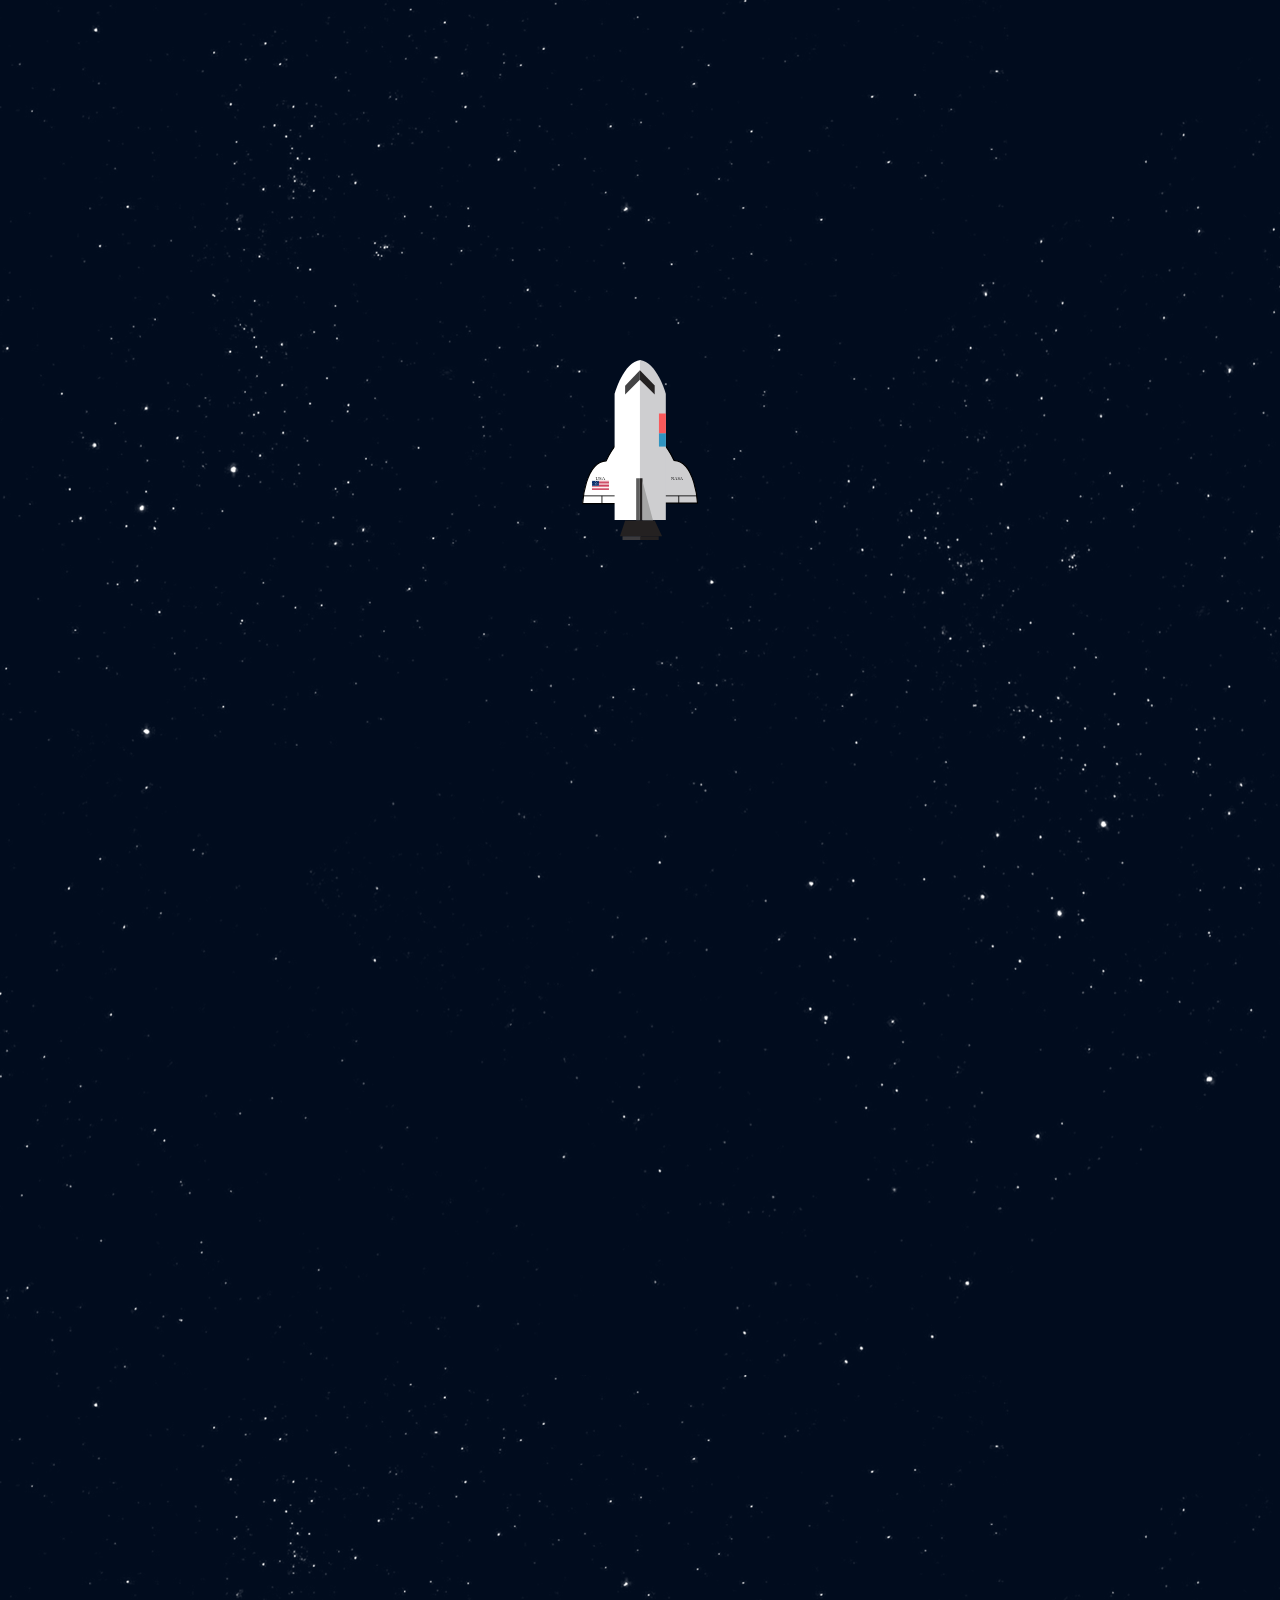
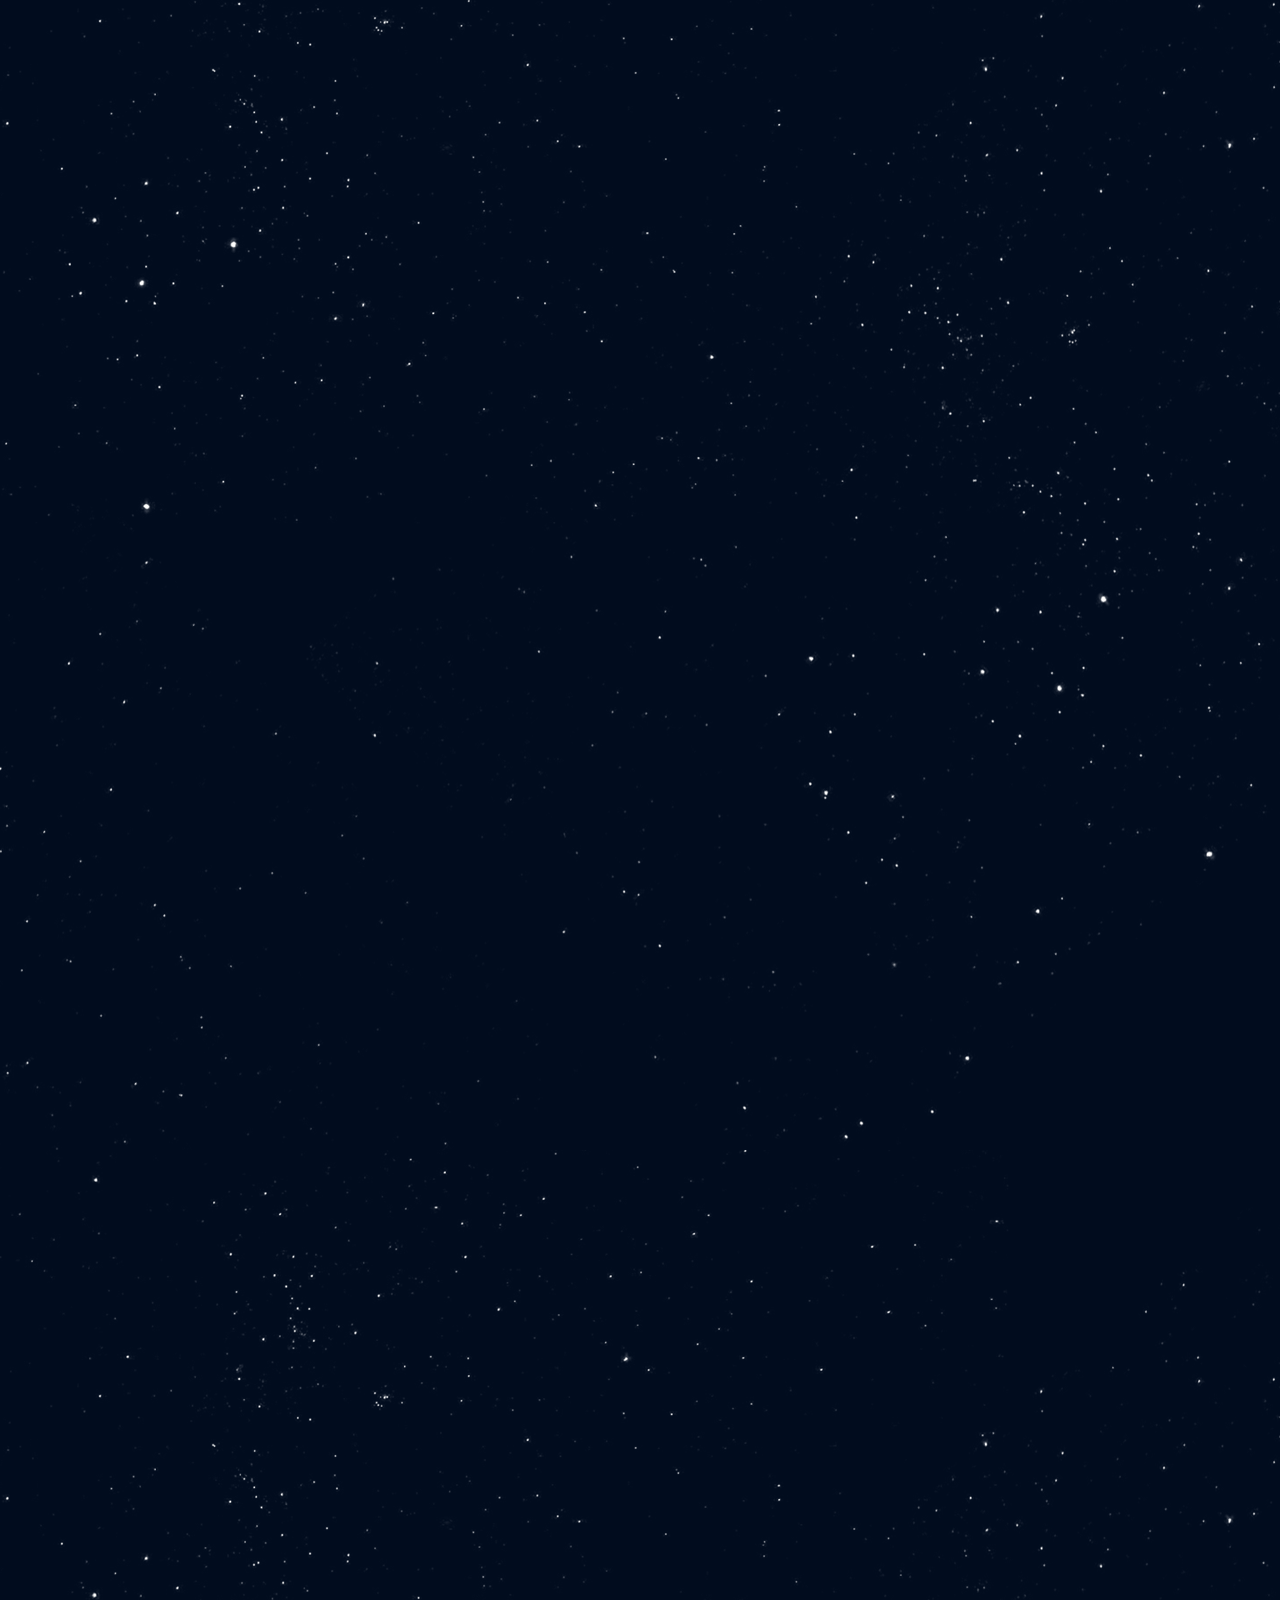
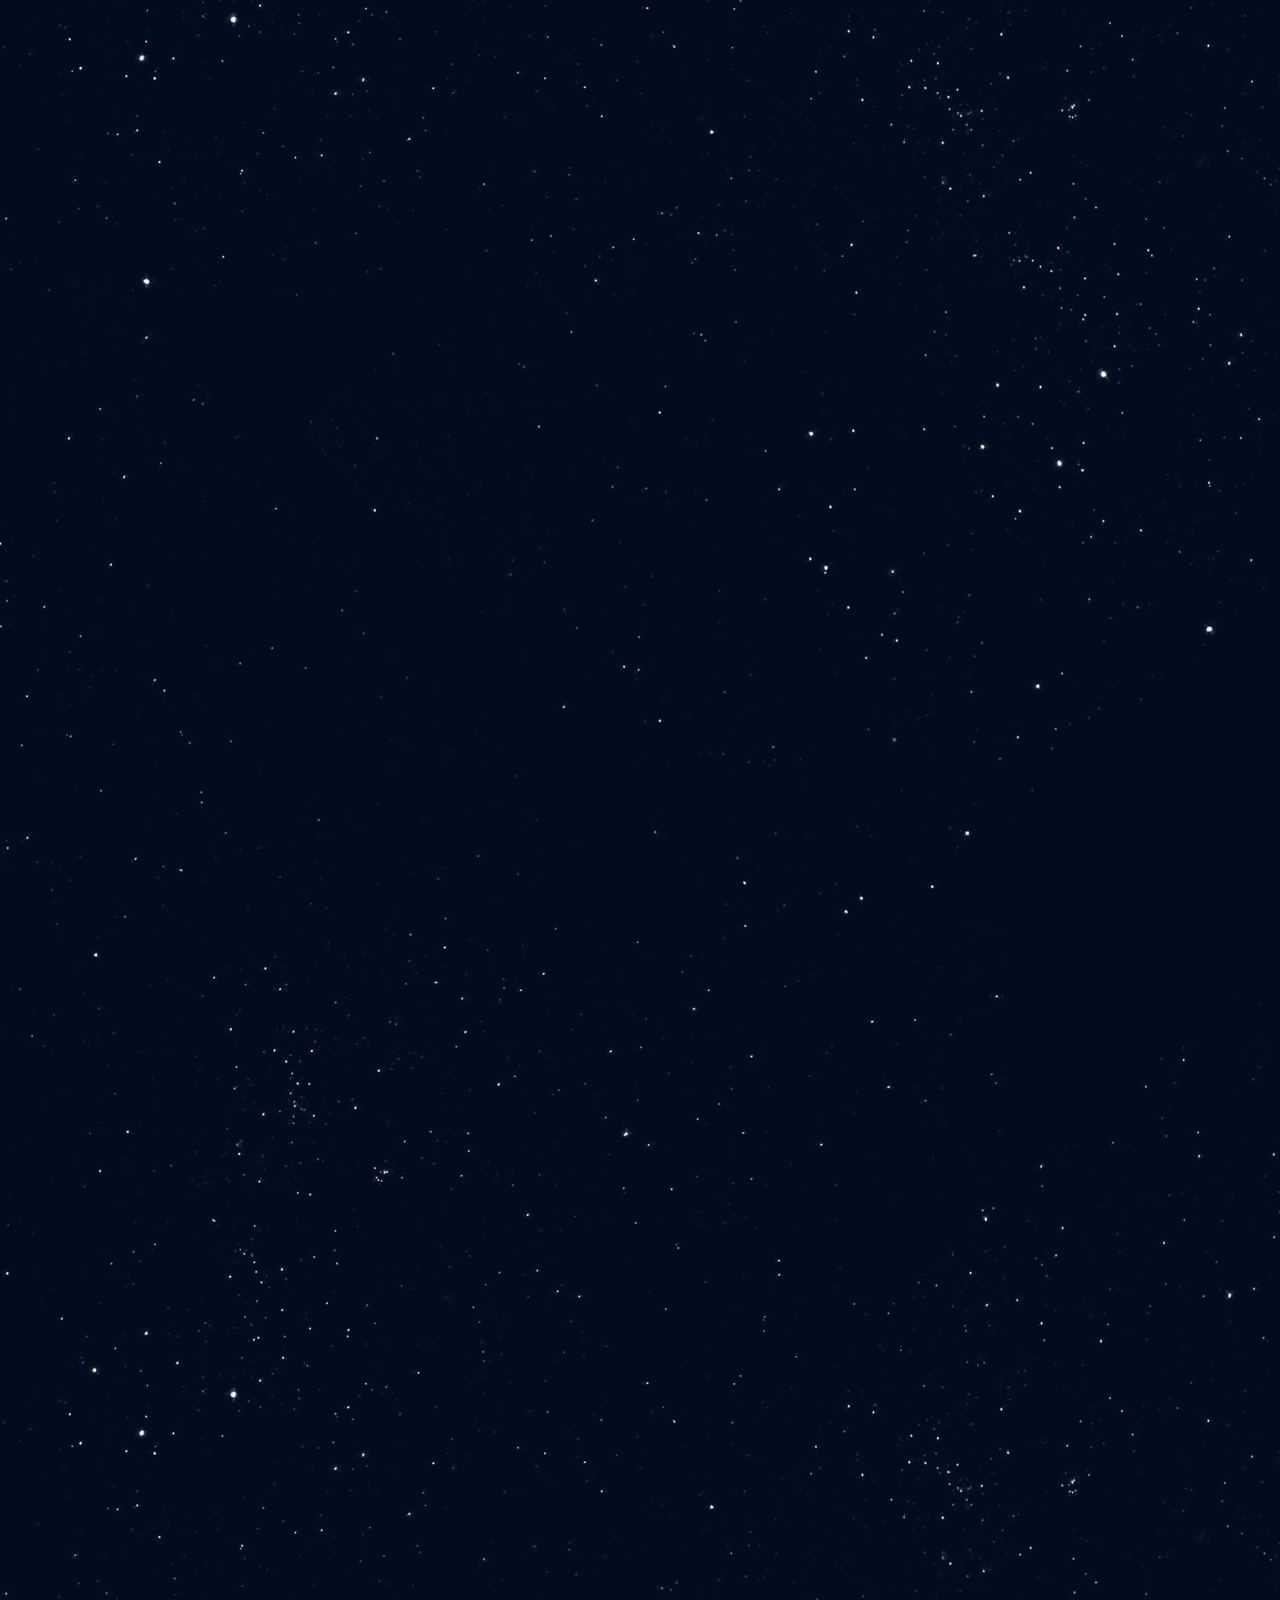
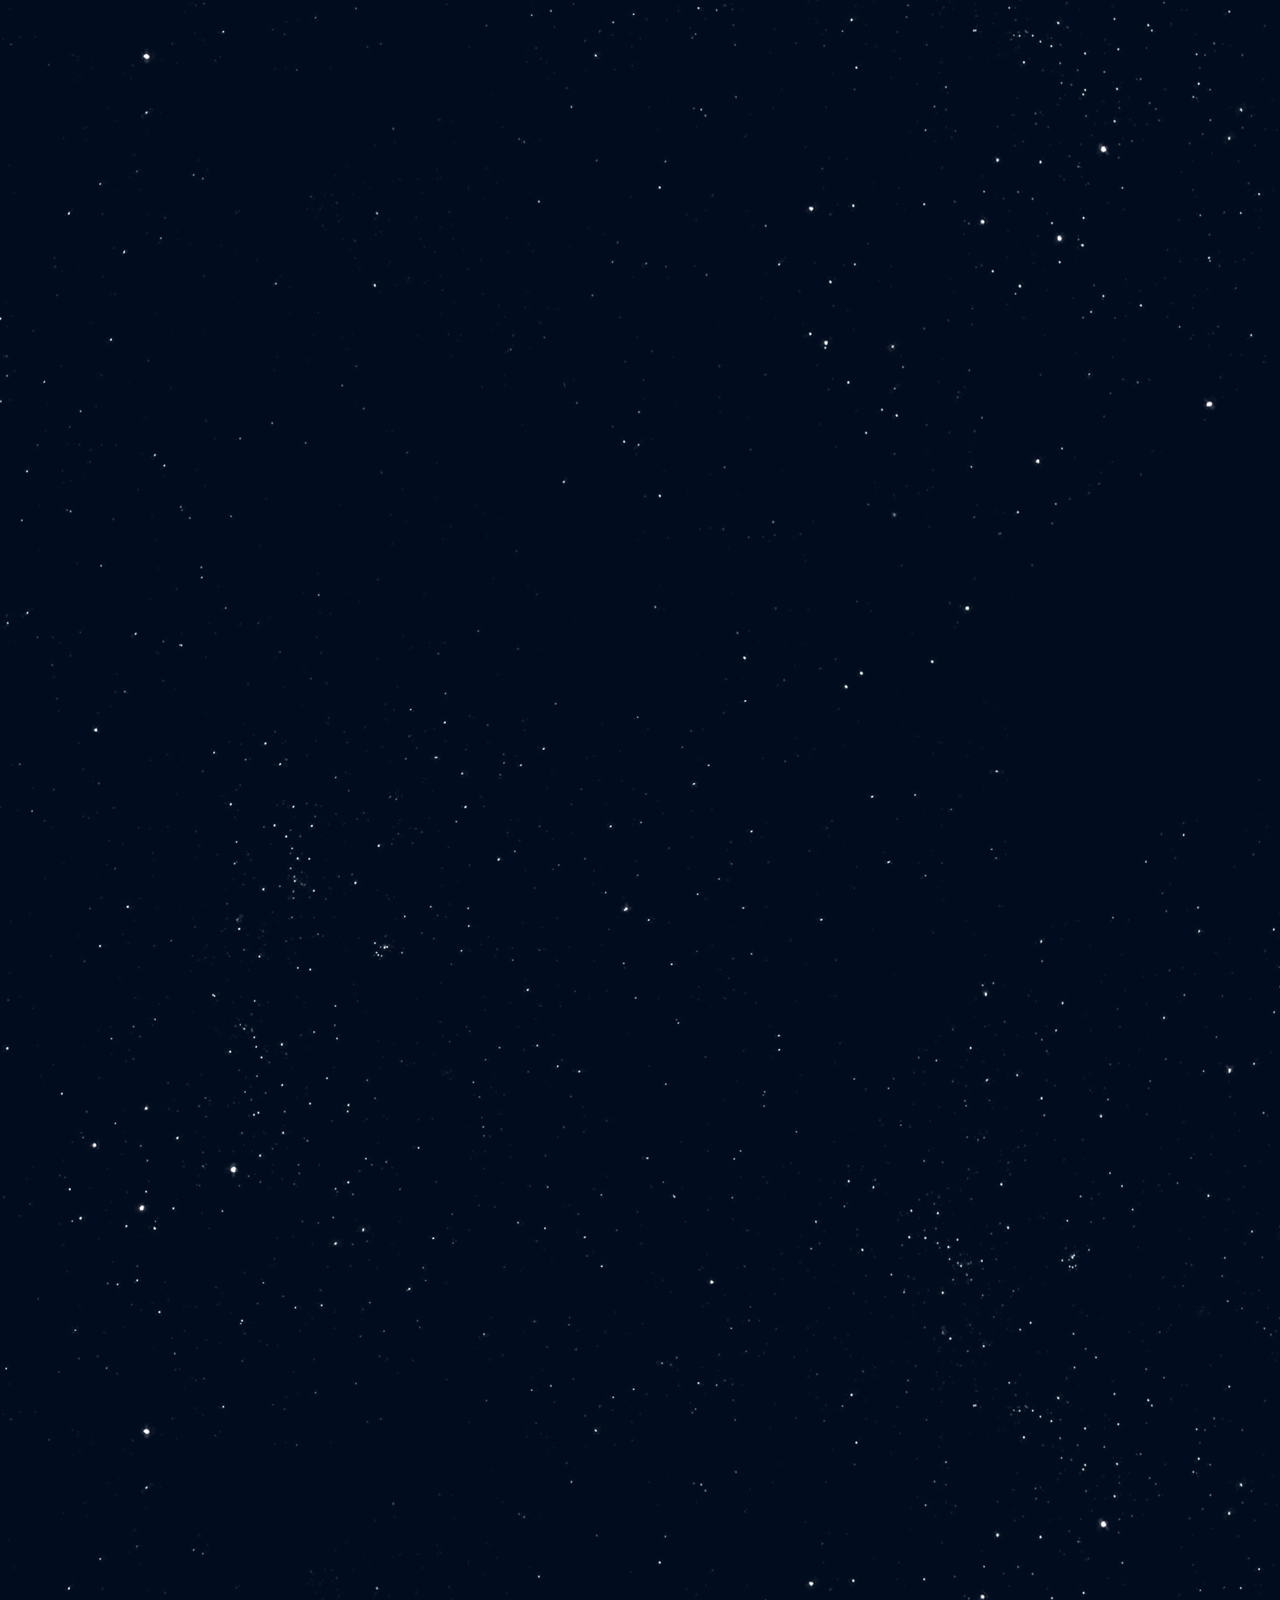
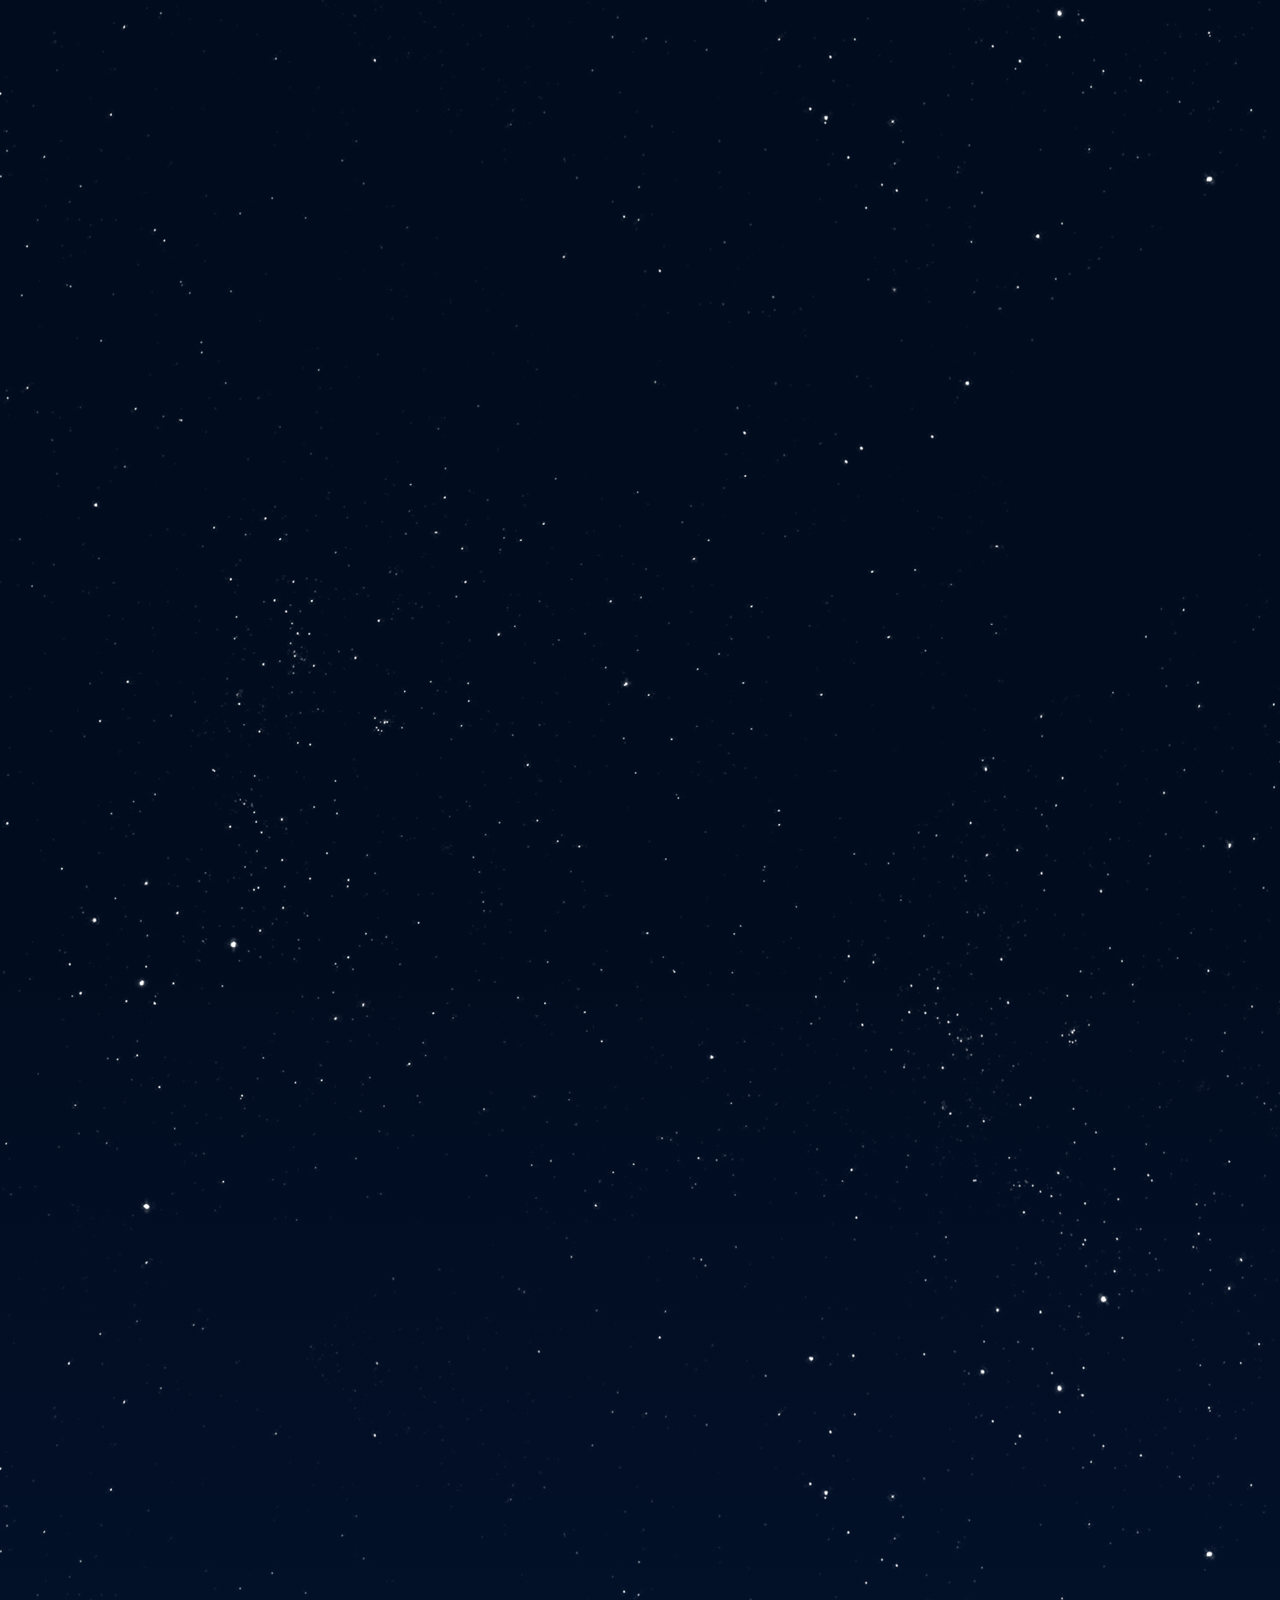
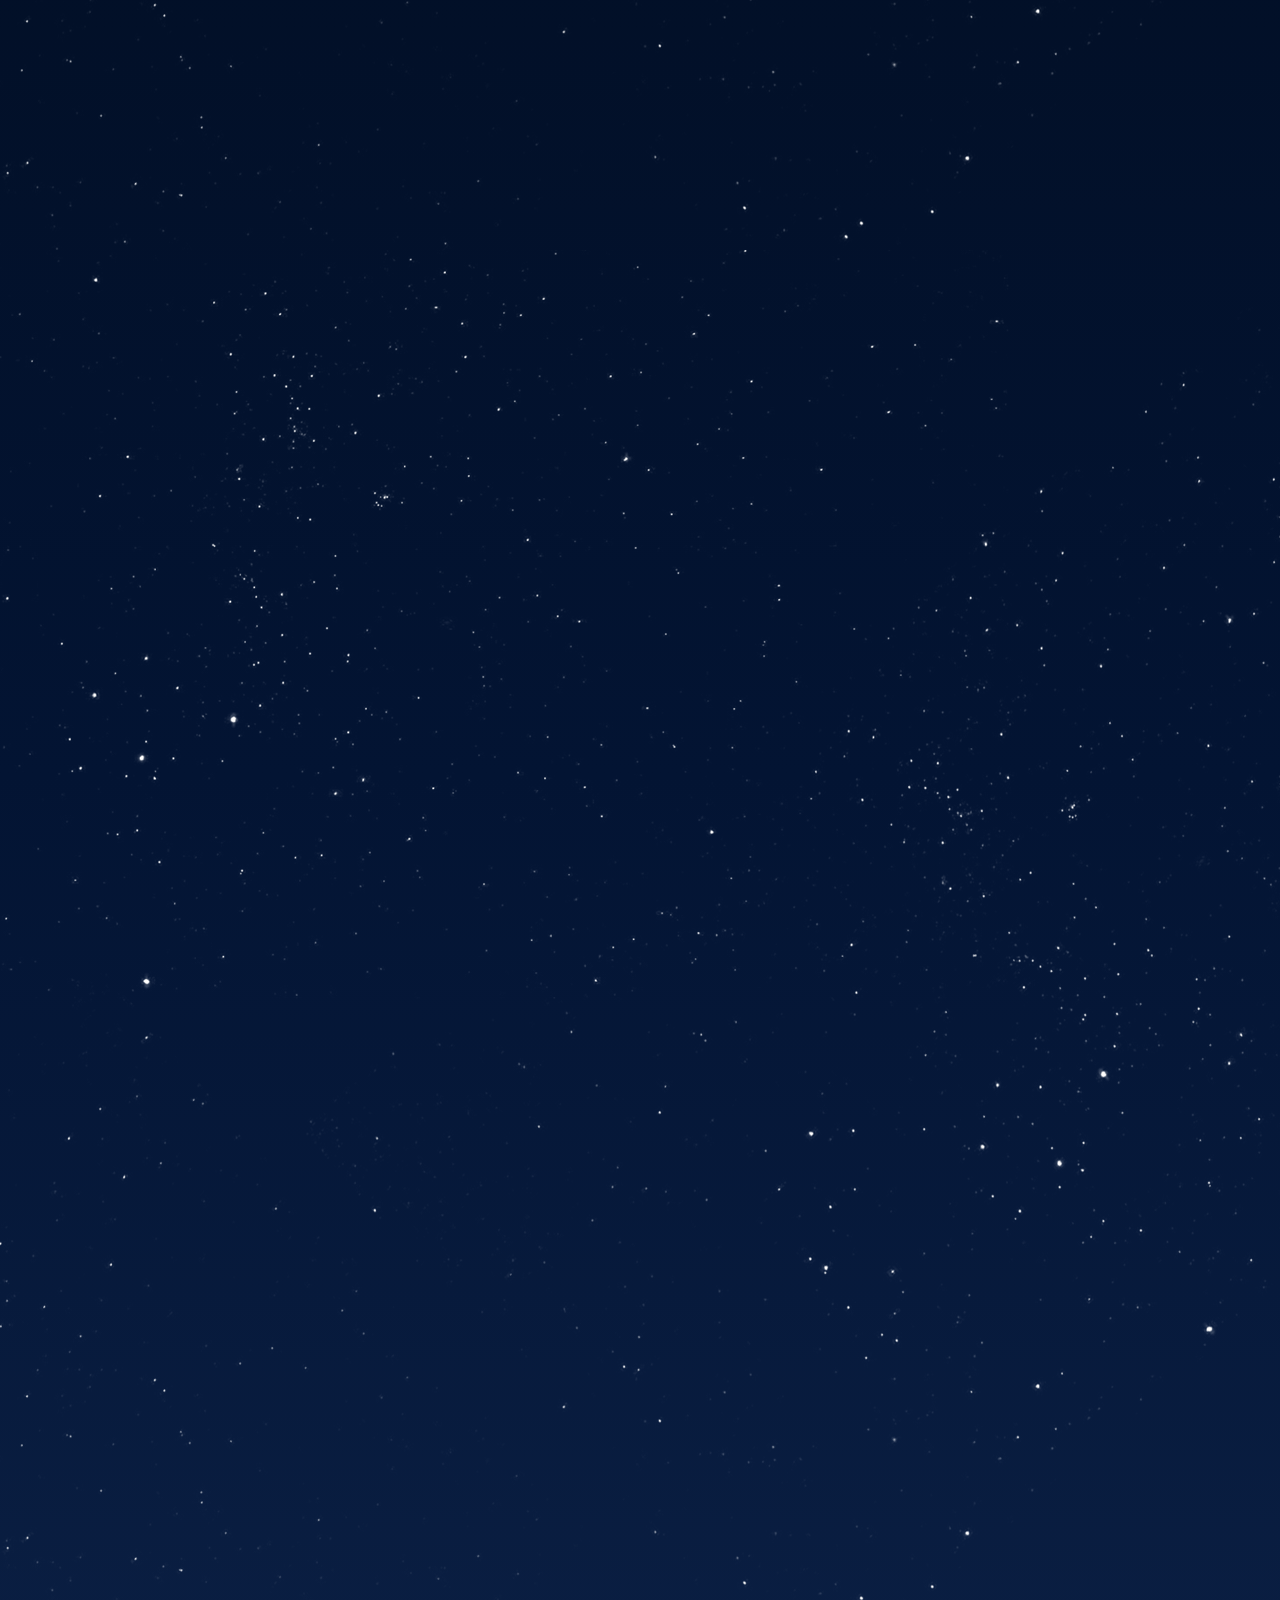
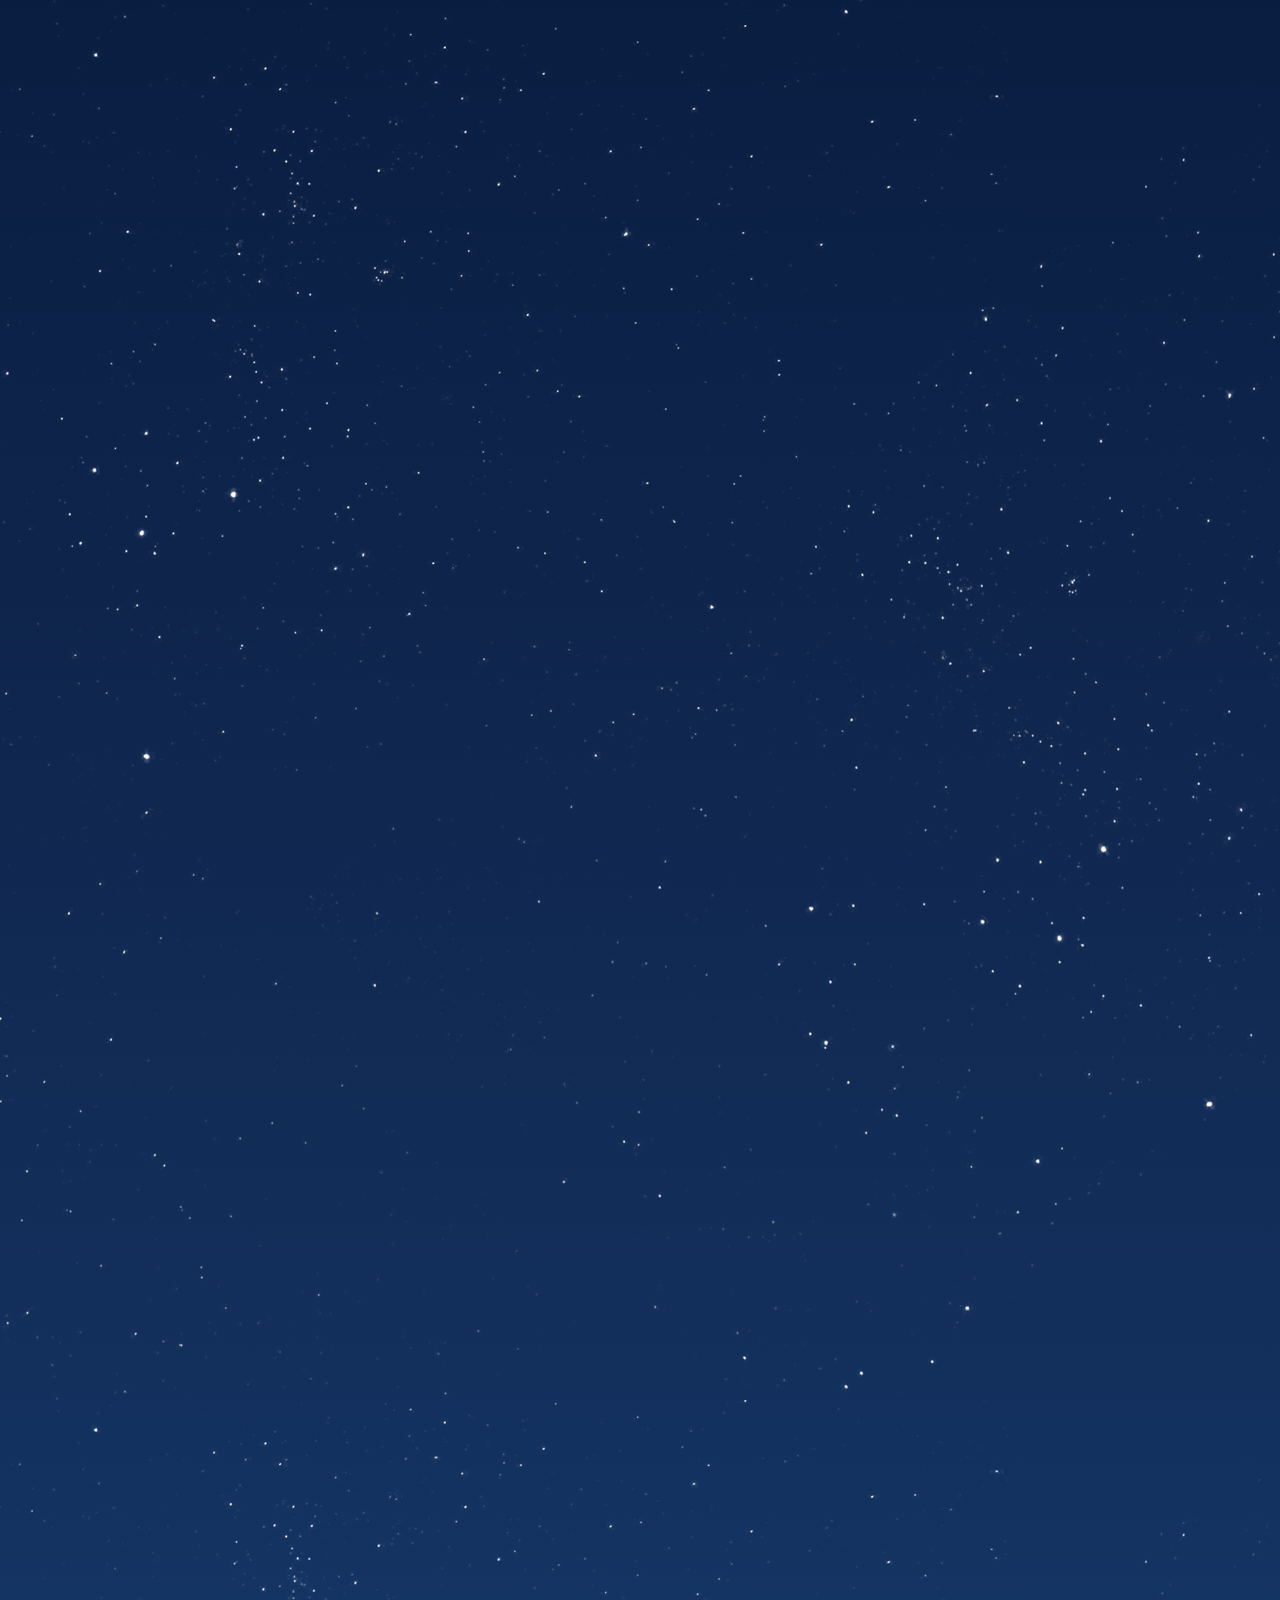
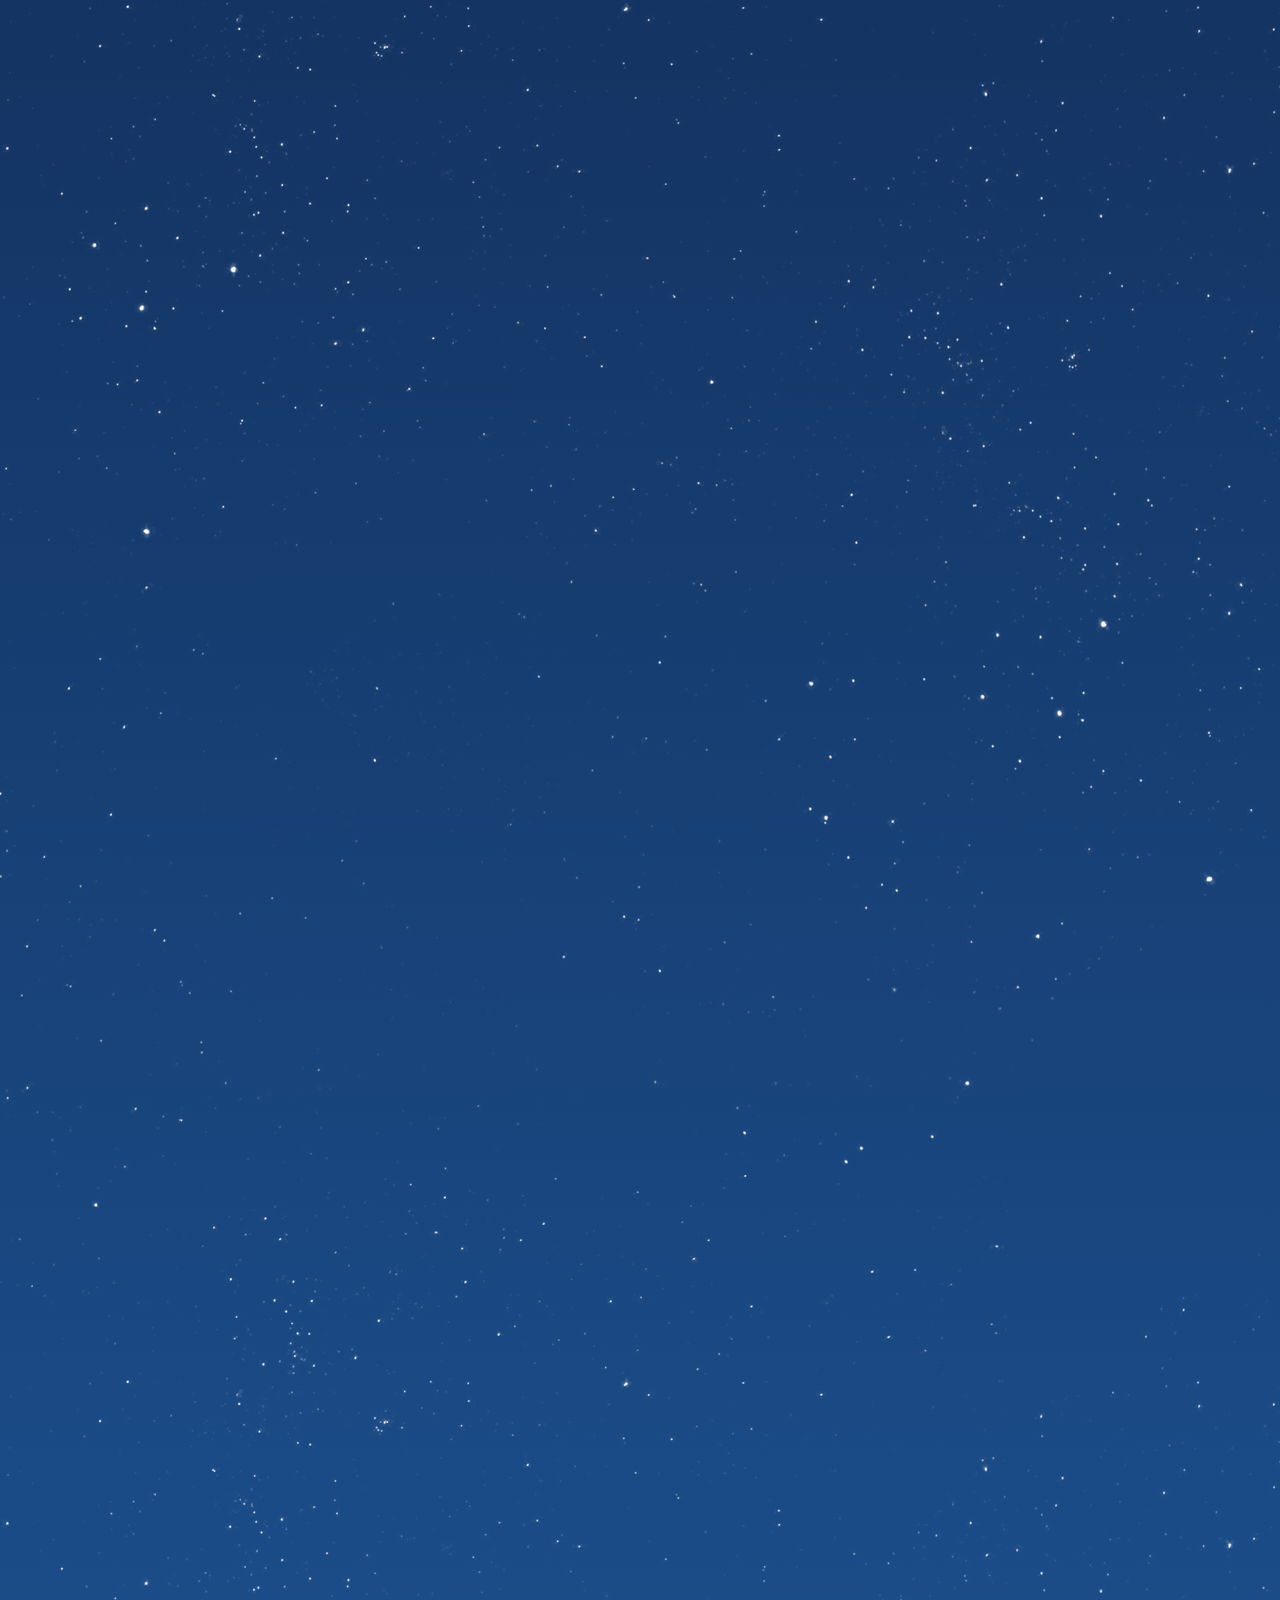
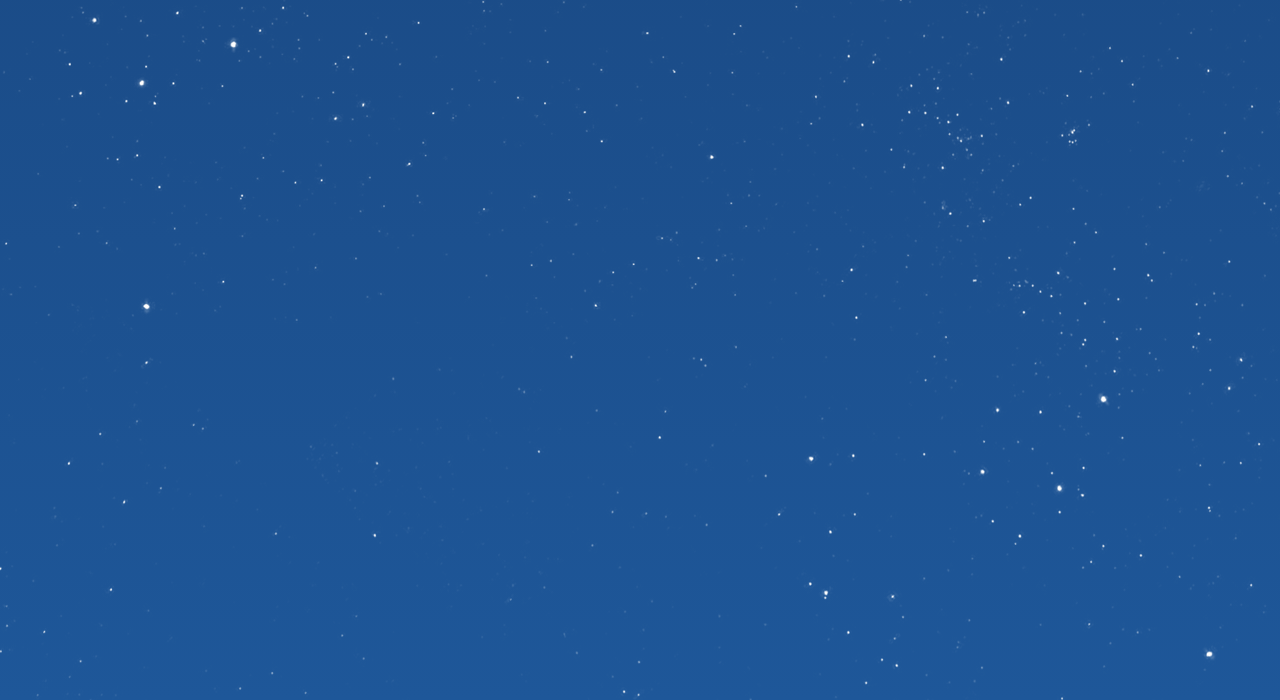
<file: Project_Space_Skrollrjs/Project_Space/src/app/space/index.html>
﻿<!DOCTYPE html>
<html xmlns="http://www.w3.org/1999/xhtml">
<head>
    <title></title>
    <link href="styles/space.css" rel="stylesheet" />
</head>
<body>
    <!--<div id="Sky_Space_Wrapper">
        <div id="Space"></div>
        <div id="Earth_To_Space"></div>
        <div id="Earth_Sky"></div>
    </div>-->
    <!--Deze div zal er voor zorgen hoe hoog de site wordt omdat de div hieronder verkleurt naarmate we scrollen
        Dit is tevens de achtergrond van onze site-->
    <div id="stars"></div>

    <!--Is fixed op heel het scherm en wordt donkerder van beneden naar boven naarmate je scrollt-->

    <div id="atmosphere" data-0="background:rgba(1,12,30,1);" data-7500-end="background:rgba(30,87,153,1);opacity:0" data-end="background:rgba(125,185,232,1);opacity:1;"></div>

    

    <div id="space_content">
        <div class="space-text" data-4500-end="opacity[swing]:0; left:-100vw;" data-4250-end="opacity:1;left:50vh;" data-3250-end="opacity:1; right:50vh;" data-3000-end="opacity[swing]:0; right:-100%;">
            <h1>There is the ISS, the international space station</h1>
            <p>The ISS serves as a microgravity and space environment research laboratory in which crew members conduct experiments in biology, human biology, physics, astronomy, meteorology and other fields.</p>
        </div>
    </div>

    <div id="earth_content">
        <div id="spaceship">
            <svg version="1.1" id="shuttle" data-100-end="bottom[swing]:10vh;" data-1000-end="bottom[swing]:40vh;" xmlns="http://www.w3.org/2000/svg" xmlns:xlink="http://www.w3.org/1999/xlink" x="0px" y="0px"
                 viewBox="0 0 411.3 636.8" enable-background="new 0 0 411.3 636.8" xml:space="preserve">
<path fill="#FFFFFF" stroke="#000000" stroke-width="4" stroke-miterlimit="10" d="M122.3,508H2.8c0,0,7.8-147.6,83.3-151.3
	c15.7-35.5,49.3-75.6,49.3-75.6L122.3,508z" />
<path fill="#CECED0" stroke="#000000" stroke-width="4" stroke-miterlimit="10" d="M289.5,506.2H409c0,0-7.8-147.6-83.3-151.3
	c-15.7-35.5-49.3-75.6-49.3-75.6L289.5,506.2z" />
<line fill="none" stroke="#000000" stroke-width="3" stroke-miterlimit="10" x1="5.8" y1="480.6" x2="406.3" y2="480.6" />
<path fill="#FFFFFF" d="M207.3,0v565.9h-91.5V119.5C115.8,119.5,147.5,5.6,207.3,0z" />
<path fill="#CECED0" d="M205.4,0v565.9H297V119.5C297,119.5,265.2,5.6,205.4,0z" />
<polygon fill="#242121" points="205.3,70 205.3,36.4 257.6,90.5 257.6,122.3 " />
<polygon fill="#434344" points="205.3,70.1 205.3,36.5 153,90.7 153,122.4 " />
<rect x="205.2" y="418.4" fill="#242121" width="9.3" height="149.4" />
<rect x="192.1" y="418.4" fill="#5D5D5D" width="13.1" height="149.4" />
<polygon fill="#A5A5A5" points="214.4,427.7 251.7,567.8 214.4,567.8 " />
<polygon fill="#242121" points="153.1,567.8 134.5,623.8 283.9,623.8 257.7,567.8 " />
<rect x="143.8" y="623.7" fill="#3B3A3D" width="65.4" height="13.1" />
<rect x="206.4" y="623.7" fill="#242121" width="65.4" height="13.1" />
<line fill="none" stroke="#000000" stroke-width="3" stroke-miterlimit="10" x1="71" y1="506.2" x2="71" y2="480.6" />
<line fill="none" stroke="#000000" stroke-width="3" stroke-miterlimit="10" x1="342.7" y1="506.2" x2="342.7" y2="480.6" />
<text transform="matrix(1.0497 0 0 1 48.5414 423.3931)" font-family="'ErasITC-Bold'" font-size="16.1463">USA</text>
<text transform="matrix(1 0 0 1 315.6274 423.3931)" font-family="'ErasITC-Bold'" font-size="15.521">NASA</text>
<image overflow="visible" width="2000" height="1053" xlink:href="[data-uri]" transform="matrix(3.002984e-002 0 0 3.002984e-002 35.7986 427.6316)">
</image>
<rect x="272.7" y="259" fill="#2F94C1" width="24.5" height="47.3" />
<rect x="272.7" y="189.3" fill="#F9595B" width="24.5" height="69.7" />
</svg>
        </div>
      
        <div class="earth-text" data-2400-end="opacity[swing]:0;" data-1600-end="opacity:1;" data-1000-end="opacity[swing]:0;">
            <h1>Almost in space!</h1>
            <p>The air is verry faint here...</p>
        </div>
        <div class="earth-text" data-600-end="opacity:0;" data-400-end="opacity:0.75;" data-end="opacity:1;">
            <h1>Earth, our homeplanet...</h1>
            <p>a story brought to you by: NVDH and SDB</p>
        </div>
        <div id="earth" data-600-end="height:0%;" data-end="height:10%;">
        </div>
    </div>

    <div id="bottom" data-500-end="opacity:0;" data-end="opacity:1;">
    </div>

    <!--<canvas id="mainCanvas" resize stats hidpi="off">
        Your browser does not support HTML5 Canvas, please update your browser or use another one.
    </canvas>-->

    <script src="js/skrollr.js"></script>
    <script type="text/javascript">
        var s = skrollr.init({
        });
    </script>
</body>

</html>
</file>
<file: Project_Space_Final/Project_Space_Final/src/styles/space.css>
﻿/*#region Stars Gradient Parameters*/
/*#endregion*/
body {
  margin: 0;
  font-family: 'Ubuntu', sans-serif;
  /*-webkit-transition: all 0.5s ease-in-out;
    -moz-transition: all 0.5s ease-in-out;
    -o-transition: all 0.5s ease-in-out;
    transition: all 0.5s ease-in-out;*/
}
#outerWrapper {
  height: 100%;
  width: 100%;
  overflow: hidden;
}
#innerWrapper {
  height: 100%;
  width: 100%;
  overflow: auto;
  padding-right: 15px;
}
#stars {
  height: 20000px;
  width: 100%;
  display: block;
  position: relative;
  /*#region Stars Gradient*/
  background-image: url('../assets/images/stars.png'), -moz-linear-gradient(top, #010c1e 54%, #031433 65%, #10274f 77%, #1e5799 100%);
  background-image: url('../assets/images/stars.png'), -webkit-gradient(linear, left top, left bottom, color-stop(54%, #010c1e), color-stop(65%, #031433), color-stop(77%, #10274f), color-stop(100%, #1e5799));
  /* Chrome,Safari4+ */
  background-image: url('../assets/images/stars.png'), -webkit-linear-gradient(top, #010c1e 54%, #031433 65%, #10274f 77%, #1e5799 100%);
  background-image: url('../assets/images/stars.png'), -o-linear-gradient(top, #010c1e 54%, #031433 65%, #10274f 77%, #1e5799 100%);
  background-image: url('../assets/images/stars.png'), -ms-linear-gradient(top, #010c1e 54%, #031433 65%, #10274f 77%, #1e5799 100%);
  background-image: url('../assets/images/stars.png'), linear-gradient(to bottom, #010c1e 54%, #031433 65%, #10274f 77%, #1e5799 100%);
  background-position: top center;
  background-repeat: repeat;
  /*#endregion*/
  overflow: hidden;
}
#content {
  height: 100vh;
  width: 100vw;
  z-index: 10;
  position: fixed;
  overflow: hidden;
  top: 0;
  right: 0;
}
.wrap {
  color: white;
  text-align: center;
  position: relative;
  margin-bottom: 10px;
  overflow: hidden;
}
#earth {
  background-color: forestgreen;
  z-index: 10;
  width: 100vw;
  height: 10vh;
  position: absolute;
  bottom: 0;
}
/*.earth{
    z-index:10;
    width:100vw;
	height:@earthHeight;
    position:absolute;
	bottom:0;
}*/
/*.earthClear{
    background-color:forestgreen;
}

.earthRainy{
    background-color:#114411;
}

.earthSnowy{
    background-color:whitesmoke;
}*/
#earthIntroMessage {
  position: absolute;
  z-index: 10;
  width: 80%;
  height: 10vh;
  margin-left: 10vw;
  margin-right: 10vw;
  margin-top: 10vh;
  color: whitesmoke;
  -ms-word-wrap: hyphenate;
  word-wrap: hyphenate;
  opacity: 0;
}
#earthIntroMessage #earthIntroTitle {
  font-size: 2em;
  margin-bottom: 2vh;
}
.atmosphere {
  height: 4000px;
  width: 100vw;
  background: -moz-linear-gradient(top, rgba(0, 44, 99, 0) 0%, rgba(0, 44, 99, 0.16) 1%, rgba(3, 52, 112, 0.62) 4%, rgba(12, 74, 150, 0.88) 13%, #0e64b4 17%, #1292e8 24%, #35a2ea 37%, #35a2ea 99%, #35a2ea 100%);
  /* FF3.6+ */
  background: -webkit-gradient(linear, left top, left bottom, color-stop(0%, rgba(0, 44, 99, 0)), color-stop(1%, rgba(0, 44, 99, 0.16)), color-stop(4%, rgba(3, 52, 112, 0.62)), color-stop(13%, rgba(12, 74, 150, 0.88)), color-stop(17%, #0e64b4), color-stop(24%, #1292e8), color-stop(37%, #35a2ea), color-stop(99%, #35a2ea), color-stop(100%, #35a2ea));
  /* Chrome,Safari4+ */
  background: -webkit-linear-gradient(top, rgba(0, 44, 99, 0) 0%, rgba(0, 44, 99, 0.16) 1%, rgba(3, 52, 112, 0.62) 4%, rgba(12, 74, 150, 0.88) 13%, #0e64b4 17%, #1292e8 24%, #35a2ea 37%, #35a2ea 99%, #35a2ea 100%);
  /* Chrome10+,Safari5.1+ */
  background: -o-linear-gradient(top, rgba(0, 44, 99, 0) 0%, rgba(0, 44, 99, 0.16) 1%, rgba(3, 52, 112, 0.62) 4%, rgba(12, 74, 150, 0.88) 13%, #0e64b4 17%, #1292e8 24%, #35a2ea 37%, #35a2ea 99%, #35a2ea 100%);
  /* Opera 11.10+ */
  background: -ms-linear-gradient(top, rgba(0, 44, 99, 0) 0%, rgba(0, 44, 99, 0.16) 1%, rgba(3, 52, 112, 0.62) 4%, rgba(12, 74, 150, 0.88) 13%, #0e64b4 17%, #1292e8 24%, #35a2ea 37%, #35a2ea 99%, #35a2ea 100%);
  /* IE10+ */
  background: linear-gradient(to bottom, rgba(0, 44, 99, 0) 0%, rgba(0, 44, 99, 0.16) 1%, rgba(3, 52, 112, 0.62) 4%, rgba(12, 74, 150, 0.88) 13%, #0e64b4 17%, #1292e8 24%, #35a2ea 37%, #35a2ea 99%, #35a2ea 100%);
  /* W3C */
  filter: progid:DXImageTransform.Microsoft.gradient(startColorstr='#00002c63', endColorstr='#35a2ea', GradientType=0);
  /* IE6-9 */
  position: absolute;
  bottom: 0;
  right: 0;
}
.atmosphereSnowy {
  height: 4000px;
  width: 100vw;
  background: -moz-linear-gradient(top, rgba(0, 44, 99, 0) 0%, rgba(0, 44, 99, 0.16) 1%, rgba(3, 52, 112, 0.62) 4%, rgba(12, 74, 150, 0.88) 13%, #1968b3 17%, #309ce5 24%, #7bbee5 38%);
  /* FF3.6+ */
  background: -webkit-gradient(linear, left top, left bottom, color-stop(0%, rgba(0, 44, 99, 0)), color-stop(1%, rgba(0, 44, 99, 0.16)), color-stop(4%, rgba(3, 52, 112, 0.62)), color-stop(13%, rgba(12, 74, 150, 0.88)), color-stop(17%, #1968b3), color-stop(24%, #309ce5), color-stop(38%, #7bbee5));
  /* Chrome,Safari4+ */
  background: -webkit-linear-gradient(top, rgba(0, 44, 99, 0) 0%, rgba(0, 44, 99, 0.16) 1%, rgba(3, 52, 112, 0.62) 4%, rgba(12, 74, 150, 0.88) 13%, #1968b3 17%, #309ce5 24%, #7bbee5 38%);
  /* Chrome10+,Safari5.1+ */
  background: -o-linear-gradient(top, rgba(0, 44, 99, 0) 0%, rgba(0, 44, 99, 0.16) 1%, rgba(3, 52, 112, 0.62) 4%, rgba(12, 74, 150, 0.88) 13%, #1968b3 17%, #309ce5 24%, #7bbee5 38%);
  /* Opera 11.10+ */
  background: -ms-linear-gradient(top, rgba(0, 44, 99, 0) 0%, rgba(0, 44, 99, 0.16) 1%, rgba(3, 52, 112, 0.62) 4%, rgba(12, 74, 150, 0.88) 13%, #1968b3 17%, #309ce5 24%, #7bbee5 38%);
  /* IE10+ */
  background: linear-gradient(to bottom, rgba(0, 44, 99, 0) 0%, rgba(0, 44, 99, 0.16) 1%, rgba(3, 52, 112, 0.62) 4%, rgba(12, 74, 150, 0.88) 13%, #1968b3 17%, #309ce5 24%, #7bbee5 38%);
  /* W3C */
  filter: progid:DXImageTransform.Microsoft.gradient(startColorstr='#00002c63', endColorstr='#7bbee5', GradientType=0);
  /* IE6-9 */
  position: absolute;
  bottom: 0;
  right: 0;
}
.atmosphereRainy {
  height: 4000px;
  width: 100vw;
  background: -moz-linear-gradient(top, rgba(0, 44, 99, 0) 0%, rgba(0, 44, 99, 0.16) 1%, rgba(3, 52, 112, 0.62) 4%, rgba(12, 74, 150, 0.88) 13%, #235fa0 17%, #4a83b2 24%, #7ca7b5 36%);
  /* FF3.6+ */
  background: -webkit-gradient(linear, left top, left bottom, color-stop(0%, rgba(0, 44, 99, 0)), color-stop(1%, rgba(0, 44, 99, 0.16)), color-stop(4%, rgba(3, 52, 112, 0.62)), color-stop(13%, rgba(12, 74, 150, 0.88)), color-stop(17%, #235fa0), color-stop(24%, #4a83b2), color-stop(36%, #7ca7b5));
  /* Chrome,Safari4+ */
  background: -webkit-linear-gradient(top, rgba(0, 44, 99, 0) 0%, rgba(0, 44, 99, 0.16) 1%, rgba(3, 52, 112, 0.62) 4%, rgba(12, 74, 150, 0.88) 13%, #235fa0 17%, #4a83b2 24%, #7ca7b5 36%);
  /* Chrome10+,Safari5.1+ */
  background: -o-linear-gradient(top, rgba(0, 44, 99, 0) 0%, rgba(0, 44, 99, 0.16) 1%, rgba(3, 52, 112, 0.62) 4%, rgba(12, 74, 150, 0.88) 13%, #235fa0 17%, #4a83b2 24%, #7ca7b5 36%);
  /* Opera 11.10+ */
  background: -ms-linear-gradient(top, rgba(0, 44, 99, 0) 0%, rgba(0, 44, 99, 0.16) 1%, rgba(3, 52, 112, 0.62) 4%, rgba(12, 74, 150, 0.88) 13%, #235fa0 17%, #4a83b2 24%, #7ca7b5 36%);
  /* IE10+ */
  background: linear-gradient(to bottom, rgba(0, 44, 99, 0) 0%, rgba(0, 44, 99, 0.16) 1%, rgba(3, 52, 112, 0.62) 4%, rgba(12, 74, 150, 0.88) 13%, #235fa0 17%, #4a83b2 24%, #7ca7b5 36%);
  /* W3C */
  filter: progid:DXImageTransform.Microsoft.gradient(startColorstr='#00002c63', endColorstr='#7ca7b5', GradientType=0);
  /* IE6-9 */
  position: absolute;
  bottom: 0;
  right: 0;
}
#shuttle {
  position: absolute;
  width: 20vw;
  height: 20vh;
}
#shuttleWrapper {
  z-index: 15;
  position: absolute;
  left: 40vw;
  bottom: 10vh;
  width: auto;
  height: 20vh;
}
/*#rocket1Wrapper{
    z-index:13;
    position: absolute;
    left:41vw;
    bottom: @earthHeight;
    height: 8vh;
    width: 5vw;
}

#rocket2Wrapper{
    z-index:13;
    position: absolute;
    left:50vw - (@shuttleWidth/2);
    bottom: @earthHeight;
    width: auto;
    height: @shuttleHeight;
}*/
/*#sideRocket1{
    position:absolute;
    width:auto;
    height:@shuttleHeight * 0.80;
    left:8vw;
    bottom:0;
}

#sideRocket2{
    position:absolute;
    width:auto;
    height:@shuttleHeight * 0.80;
    left:10vw;
    bottom:0;
}*/
#shuttleFire {
  z-index: 14;
  position: absolute;
  width: 2vw;
  height: 10px;
  left: 49vw;
  bottom: 9vh;
  opacity: 0;
}
#fireImage {
  width: 2vw;
  min-width: 25px;
  height: 50px;
}
#spaceStation {
  width: 40vw;
  height: 40vh;
  z-index: 15;
  position: absolute;
  left: 60vw;
  top: -50vh;
}
#issMessage {
  position: absolute;
  z-index: 10;
  width: 50vw;
  height: 80vh;
  margin-left: 10vw;
  margin-top: 10vh;
  color: whitesmoke;
  -ms-word-wrap: hyphenate;
  word-wrap: hyphenate;
  opacity: 0;
}
#issMessage #issMessageTitle {
  font-size: 2em;
  margin-bottom: 20vh;
}
#sputnik {
  width: 25vw;
  height: 25vh;
  z-index: 15;
  position: absolute;
  left: 17.5vw;
  top: -50vh;
}
#sputnikMessage {
  position: absolute;
  z-index: 10;
  width: 50vw;
  height: 80vh;
  right: 10vw;
  margin-top: 10vh;
  color: whitesmoke;
  -ms-word-wrap: hyphenate;
  word-wrap: hyphenate;
  opacity: 0;
}
#sputnikMessage #sputnikMessageTitle {
  font-size: 2em;
  margin-bottom: 20vh;
}
#shipAndCable {
  width: 28vw;
  height: 28vh;
  z-index: 10;
  position: absolute;
  left: 70vw;
  top: 45.83333333vh;
  -moz-transform: scale(0, 0);
  -ms-transform: scale(0, 0);
  -o-transform: scale(0, 0);
  -webkit-transform: scale(0, 0);
  transform: scale(0, 0);
}
#astronaut {
  width: 35vw;
  height: 35vh;
  z-index: 15;
  position: absolute;
  left: 60vw;
  top: 55vh;
  -moz-transform: scale(0, 0);
  -ms-transform: scale(0, 0);
  -o-transform: scale(0, 0);
  -webkit-transform: scale(0, 0);
  transform: scale(0, 0);
}
#astronautMessage {
  position: absolute;
  z-index: 10;
  width: 30vw;
  height: 80vh;
  right: 10vw;
  margin-top: 20vh;
  color: whitesmoke;
  -ms-word-wrap: hyphenate;
  word-wrap: hyphenate;
  opacity: 0;
}
#monkey {
  width: 25vw;
  height: 25vh;
  z-index: 15;
  position: absolute;
  left: 1vh;
  top: 10vh;
  -moz-transform: scale(0, 0);
  -ms-transform: scale(0, 0);
  -o-transform: scale(0, 0);
  -webkit-transform: scale(0, 0);
  transform: scale(0, 0);
}
#monkeyMessage {
  position: absolute;
  z-index: 10;
  width: 30vw;
  height: 50vh;
  left: 10vw;
  margin-top: 50vh;
  color: whitesmoke;
  -ms-word-wrap: hyphenate;
  word-wrap: hyphenate;
  opacity: 0;
}
#moonSurface {
  z-index: 10;
  width: 100vw;
  position: absolute;
  bottom: -50vh;
  left: 0;
}
#moonMessage {
  position: absolute;
  z-index: 10;
  width: 50vw;
  height: 80vh;
  left: 10vw;
  margin-top: 10vh;
  color: whitesmoke;
  -ms-word-wrap: hyphenate;
  word-wrap: hyphenate;
  opacity: 0;
}
#moonMessage #moonMessageTitle {
  font-size: 2em;
  margin-bottom: 20vh;
}
#marsSurface {
  z-index: 10;
  width: 100vw;
  position: absolute;
  top: -70vh;
  left: 0;
  -moz-transform: rotateX(180deg);
  -ms-transform: rotateX(180deg);
  -o-transform: rotateX(180deg);
  -webkit-transform: rotateX(180deg);
  transform: rotateX(180deg);
}
#marsMessage {
  position: absolute;
  z-index: 12;
  width: 50vw;
  height: 50vh;
  left: 25vw;
  margin-top: 75vh;
  color: whitesmoke;
  -ms-word-wrap: hyphenate;
  word-wrap: hyphenate;
  opacity: 0;
}
#marsMessage #marsMessageTitle {
  width: 100%;
  font-size: 2em;
  text-align: center;
  margin-bottom: 20vw;
}
.hidden {
  display: none;
}
/*# sourceMappingURL=space.css.map */
</file>
<file: Space/styles/space.css>
/*We bepalen de grootte via vmin: hij past zich aan aan de min grootte (width of heigth)
    Dit zowel voor de svgs als voor de tekst
*/
body {
  margin: 0;
  /* Reset Browser margins */
  height: 100%;
  width: 100vw;
  /* zelfde als hierboven */
  overflow-x: hidden;
  position: relative;
}
#spaceship {
  width: 15vw;
  position: absolute;
  bottom: 0px;
  left: 42.5%;
  user-select: none;
  z-index: 10;
}
#stars {
  width: 100%;
  display: block;
  background: #010c1e;
  /* Old browsers */
  background-image: url('../assets/images/stars.png'), -moz-linear-gradient(top, #010c1e 54%, #031433 65%, #10274f 77%, #1e5799 100%);
  /* FF3.6+ */
  background-image: url('../assets/images/stars.png'), -webkit-gradient(linear, left top, left bottom, color-stop(54%, #010c1e), color-stop(65%, #031433), color-stop(77%, #10274f), color-stop(100%, #1e5799));
  /* Chrome,Safari4+ */
  background-image: url('../assets/images/stars.png'), -webkit-linear-gradient(top, #010c1e 54%, #031433 65%, #10274f 77%, #1e5799 100%);
  /* Chrome10+,Safari5.1+ */
  background-image: url('../assets/images/stars.png'), -o-linear-gradient(top, #010c1e 54%, #031433 65%, #10274f 77%, #1e5799 100%);
  /* Opera 11.10+ */
  background-image: url('../assets/images/stars.png'), -ms-linear-gradient(top, #010c1e 54%, #031433 65%, #10274f 77%, #1e5799 100%);
  /* IE10+ */
  background-image: url('../assets/images/stars.png'), linear-gradient(to bottom, #010c1e 54%, #031433 65%, #10274f 77%, #1e5799 100%);
  /* W3C */
  filter: progid:DXImageTransform.Microsoft.gradient(startColorstr='#010c1e', endColorstr='#1e5799', GradientType=0);
  /* IE6-9 */
  background-position: top center;
  background-repeat: repeat;
}
#earth {
  background-color: greenyellow;
  height: 100px;
  position: absolute;
  bottom: 0px;
  width: 100%;
  z-index: 1;
}
.noselect * {
  user-select: none;
}
/* SCROLLMAGIC */
.container {
  height: 100%;
  margin: 0 auto;
  max-width: 900px;
  position: relative;
  width: 100%;
}
#content-wrapper {
  height: 100%;
  min-height: 500px;
  width: 100%;
}
.scroll-magic-section {
  height: 100%;
  position: relative;
}
</file>
<file: Project_Space_Skrollrjs/Project_Space/src/app/space/styles/space.css>
﻿html,
body {
  margin: 0;
  /* Reset Browser margins */
  height: 100vh;
  /* Blijkbaar om bug in chrome te voorkomen */
  width: 100vw;
  /* zelfde als hierboven */
  overflow-x: hidden;
  position: relative;
}
/*canvas{
    top:0;
    left:0;
    bottom:0;
    right:0;
    position:fixed;
    z-index:3;
    //display:
}*/
#earth_content {
  z-index: 101;
}
h1 {
  bottom: 150px;
}
.space-text {
  color: #2280db;
  font-family: sans-serif;
  text-align: center;
  z-index: 101;
  position: fixed;
  left: 50vh;
  bottom: 50vh;
  font-size: 25px;
}
.space-text p {
  font-size: 15px;
}
.earth-text {
  color: whitesmoke;
  font-family: sans-serif;
  text-align: center;
  font-size: 25px;
  z-index: 101;
  position: fixed;
  left: 50vh;
  bottom: 50vh;
}
#earth {
  width: 100%;
  height: 10vh;
  background-color: forestgreen;
  position: fixed;
  right: 0;
  bottom: 0;
  left: 0;
  z-index: 101;
}
#shuttle {
  z-index: 101;
  position: fixed;
  left: 40vw;
  bottom: 10vh;
  width: 20vw;
  height: 20vh;
}
#stars {
  height: 1500vh;
  width: 100%;
  display: block;
  margin-bottom: -200vh;
  background: #010c1e;
  /* Old browsers */
  background-image: url('../images/stars.png'), -moz-linear-gradient(top, #010c1e 54%, #031433 65%, #10274f 77%, #1e5799 100%);
  /* FF3.6+ */
  background-image: url('../images/stars.png'), -webkit-gradient(linear, left top, left bottom, color-stop(54%, #010c1e), color-stop(65%, #031433), color-stop(77%, #10274f), color-stop(100%, #1e5799));
  /* Chrome,Safari4+ */
  background-image: url('../images/stars.png'), -webkit-linear-gradient(top, #010c1e 54%, #031433 65%, #10274f 77%, #1e5799 100%);
  /* Chrome10+,Safari5.1+ */
  background-image: url('../images/stars.png'), -o-linear-gradient(top, #010c1e 54%, #031433 65%, #10274f 77%, #1e5799 100%);
  /* Opera 11.10+ */
  background-image: url('../images/stars.png'), -ms-linear-gradient(top, #010c1e 54%, #031433 65%, #10274f 77%, #1e5799 100%);
  /* IE10+ */
  background-image: url('../images/stars.png'), linear-gradient(to bottom, #010c1e 54%, #031433 65%, #10274f 77%, #1e5799 100%);
  /* W3C */
  filter: progid:DXImageTransform.Microsoft.gradient(startColorstr='#010c1e', endColorstr='#1e5799', GradientType=0);
  /* IE6-9 */
  background-position: top center;
  background-repeat: repeat;
}
#atmosphere {
  height: 100vh;
  width: 100%;
  background: #444;
  bottom: 0;
  z-index: 100;
  position: fixed;
}
.hidden {
  display: none;
}
/*# sourceMappingURL=space.css.map */
</file>
